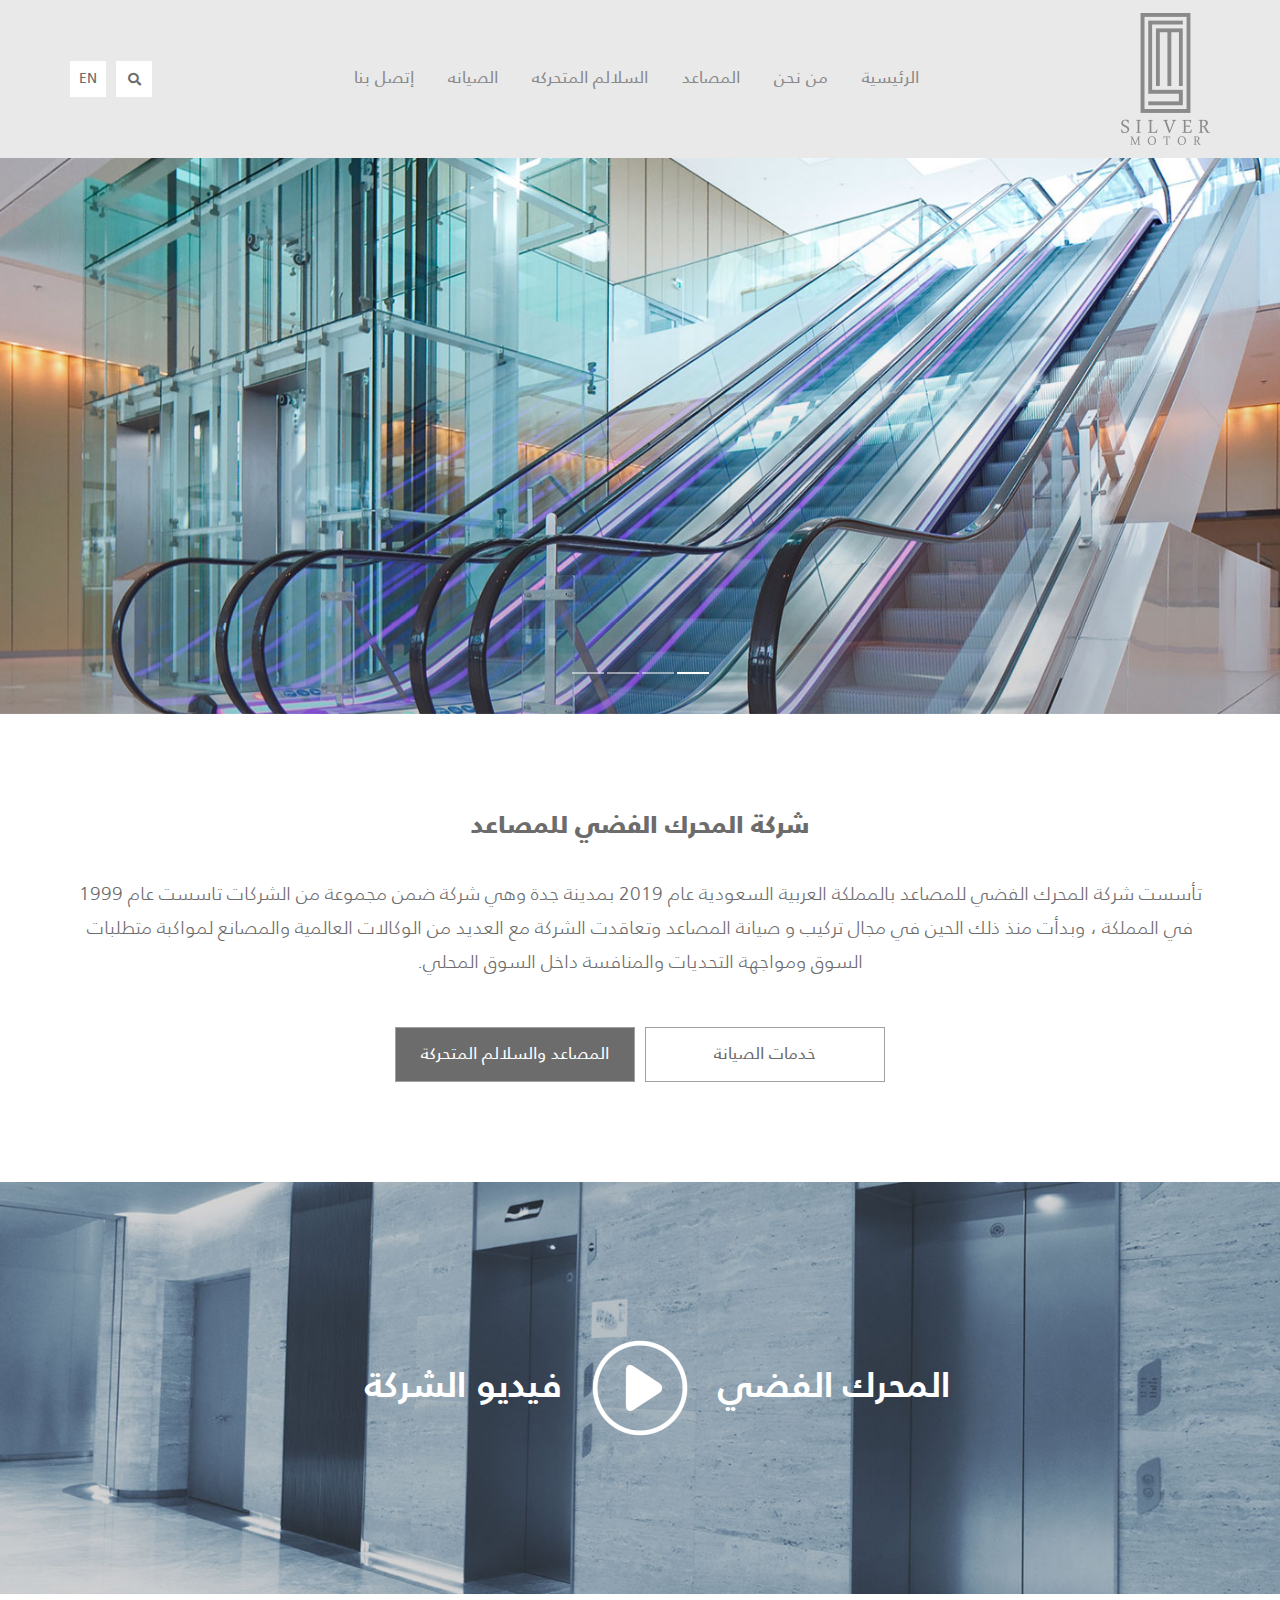
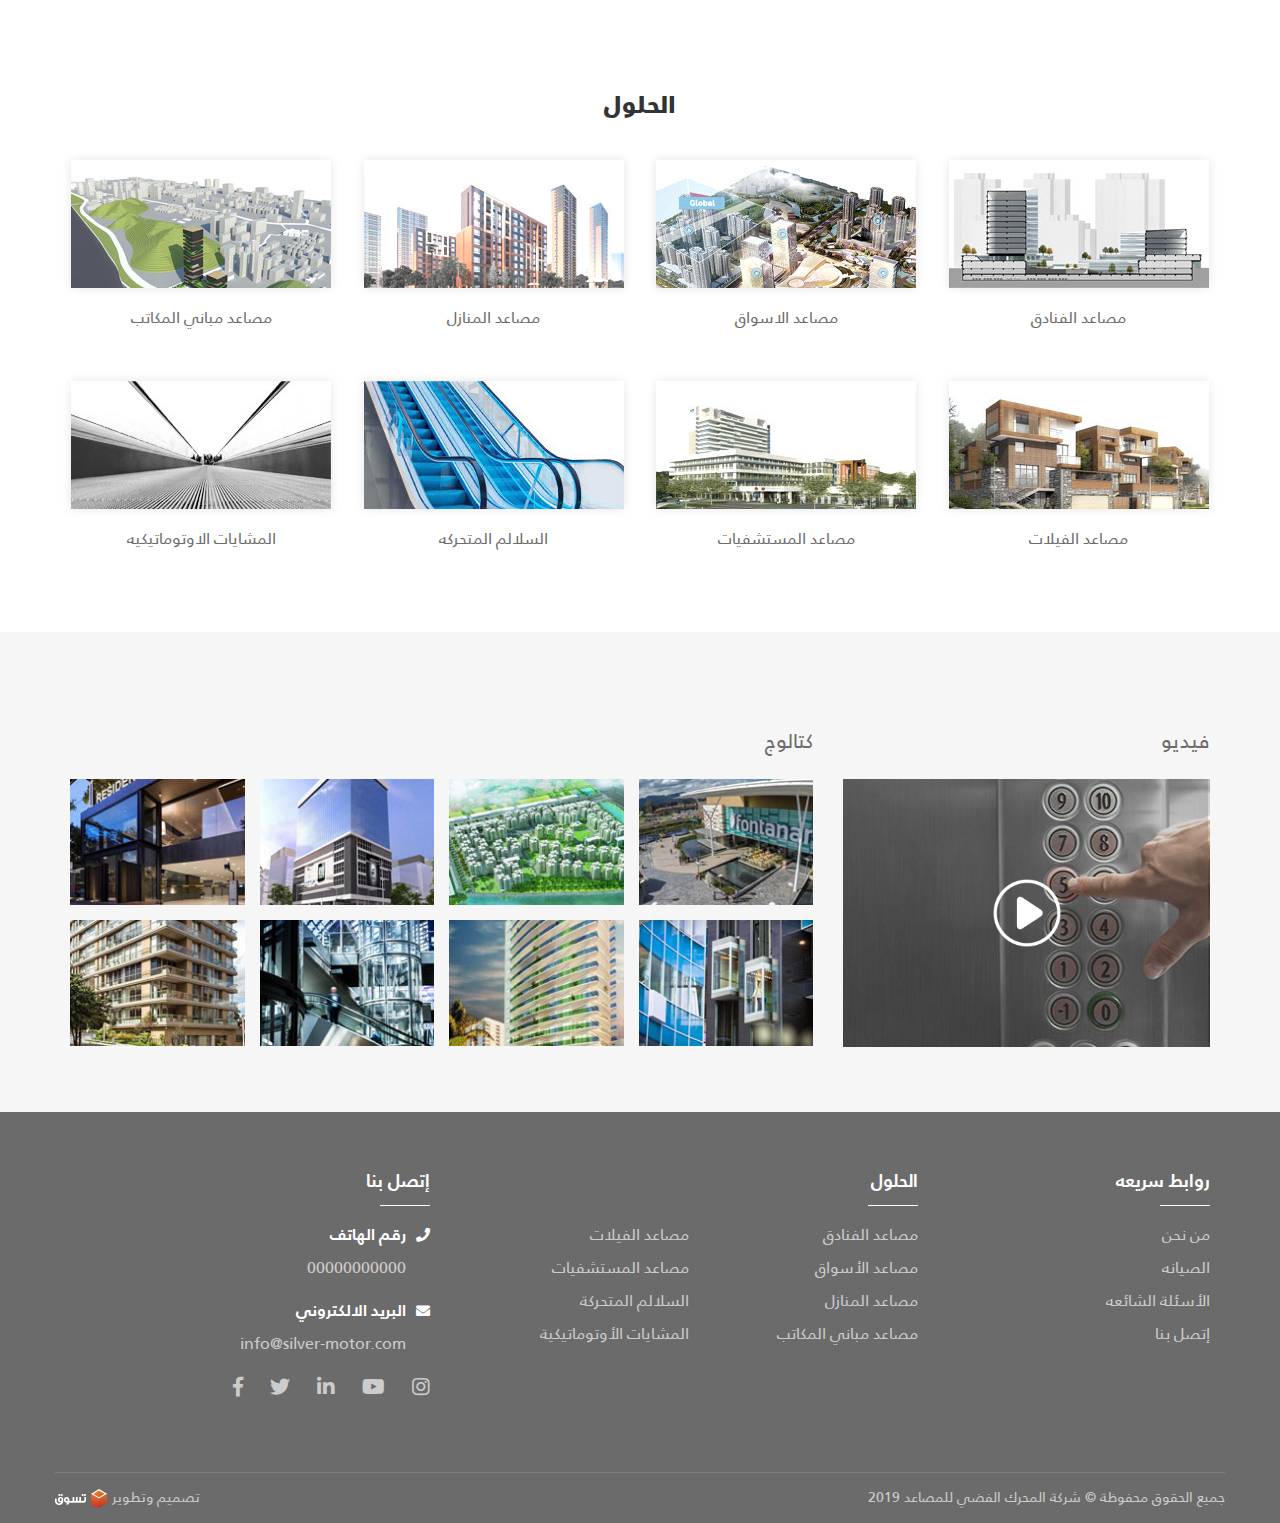
<file: index.html>
<!DOCTYPE html>
<html lang="en">
  <head>
    <meta charset="UTF-8"/>
    <meta name="viewport" content="width=device-width, initial-scale=1.0"/>
    <meta http-equiv="X-UA-Compatible" content="ie=edge"/>
    <title>إسم الموقع</title>
    <link rel="stylesheet" href="css/bootstrap3.min.css"/>
    <link rel="stylesheet" href="css/bootstrap3-rtl.min.css"/>
    <link rel="stylesheet" href="css/all.min.css"/>
    <link rel="stylesheet" href="css/owl.carousel.min.css"/>
    <link rel="stylesheet" href="css/fancybox.css"/>
    <link rel="stylesheet" href="css/home.css"/>
  </head>
  <body>
    <div class="navover"></div>
    <div class="sideNav">
      <div class="opt">
        <div class="lang"><a href="index-en.html">EN</a></div>
        <div class="xtr">
          <form action=""><i class="fas fa-times-circle"></i>
            <div class="cont">
              <input type="text" placeholder="عن ماذا تبحث؟"/>
              <button><i class="fas fa-search"></i></button>
            </div>
          </form>
        </div>
        <div class="close1">
          <div class="fas fa-times-circle"></div>
        </div>
      </div>
      <div class="links">
        <ul class="list res">
          <li><a class="link" href="#">الرئيسية</a></li>
          <li><a class="link" href="#">من نحن</a></li>
          <li><a class="link" href="#">المصاعد</a></li>
          <li><a class="link" href="#">السلالم المتحركه</a></li>
          <li><a class="link" href="#">الصيانه</a></li>
          <li><a class="link" href="#">إتصل بنا</a></li>
        </ul>
      </div>
    </div>
    <!-- Start Navbar-->
    <div class="navBar">
      <div class="container">
        <div class="navCon">
          <div class="logo"><a href="index.html"><img src="images/logo.png" alt=""/></a>
            <div class="srch"><i class="fas fa-search"></i></div>
            <div class="icon"><i class="fas fa-bars"></i></div>
          </div>
          <div class="links">
            <ul class="list res">
              <li><a class="link" href="#">الرئيسية</a></li>
              <li><a class="link" href="#">من نحن</a></li>
              <li><a class="link" href="#">المصاعد</a></li>
              <li><a class="link" href="#">السلالم المتحركه</a></li>
              <li><a class="link" href="#">الصيانه</a></li>
              <li><a class="link" href="#">إتصل بنا</a></li>
            </ul>
            <div class="xtr">
              <form action=""><i class="fas fa-times-circle"></i>
                <div class="cont">
                  <input type="text" placeholder="عن ماذا تبحث؟"/>
                  <button><i class="fas fa-search"></i></button>
                </div>
              </form>
              <div class="srch"><i class="fas fa-search"></i></div>
              <div class="lang"><a href="index-en.html">EN</a></div>
            </div>
          </div>
        </div>
      </div>
    </div>
    <!-- End Of Navbar-->
    <!-- Main Slider-->
    <div class="main-slider">
      <div class="owl-carousel owl-theme">
        <div class="item"><a href="#"><img class="img-responsive" src="images/slider.jpg" alt=""/></a></div>
        <div class="item"><a href="#"><img class="img-responsive" src="images/slider.jpg" alt=""/></a></div>
        <div class="item"><a href="#"><img class="img-responsive" src="images/slider.jpg" alt=""/></a></div>
        <div class="item"><a href="#"><img class="img-responsive" src="images/slider.jpg" alt=""/></a></div>
      </div>
    </div>
    <!-- Main Slider-->
    <!-- About-->
    <div class="about">
      <div class="container">
        <h1>شركة المحرك الفضي للمصاعد</h1>
        <p>تأسست شركة المحرك الفضي للمصاعد بالمملكة العربية السعودية عام 2019 بمدينة جدة وهي شركة ضمن مجموعة من الشركات تاسست عام 1999 في المملكة ، وبدأت منذ ذلك الحين في مجال تركيب و صيانة المصاعد وتعاقدت الشركة مع العديد من الوكالات العالمية والمصانع لمواكبة متطلبات السوق ومواجهة التحديات والمنافسة داخل السوق المحلي.</p>
        <div class="btns"><a href="#"><span>خدمات الصيانة</span></a><a href="#"><span>المصاعد والسلالم المتحركة</span></a></div>
      </div>
    </div>
    <!-- About-->
    <!-- Video Section-->
    <div class="video"><a href="https://www.youtube.com/watch?v=_sI_Ps7JSEk" data-fancybox="images"><img class="img-responsive" src="images/vid-sec.jpg" alt=""/>
        <div class="details">المحرك الفضي<img src="images/vid-icon.png" alt=""/>فيديو الشركة</div></a></div>
    <!-- Video Section-->
    <!-- Solutions-->
    <div class="solutions">
      <div class="container">
        <h2 class="text-center">الحلول</h2>
        <div class="row">
          <div class="col-lg-3 col-md-4 col-sm-6"><a href="#">
              <div class="box">
                <div class="pic"><img class="img-responsive" src="images/soul1.jpg" alt=""/></div>
                <p>مصاعد الفنادق</p>
              </div></a></div>
          <div class="col-lg-3 col-md-4 col-sm-6"><a href="#">
              <div class="box">
                <div class="pic"><img class="img-responsive" src="images/soul2.jpg" alt=""/></div>
                <p>مصاعد الاسواق</p>
              </div></a></div>
          <div class="col-lg-3 col-md-4 col-sm-6"><a href="#">
              <div class="box">
                <div class="pic"><img class="img-responsive" src="images/soul3.jpg" alt=""/></div>
                <p>مصاعد المنازل</p>
              </div></a></div>
          <div class="col-lg-3 col-md-4 col-sm-6"><a href="#">
              <div class="box">
                <div class="pic"><img class="img-responsive" src="images/soul4.jpg" alt=""/></div>
                <p>مصاعد مباني المكاتب</p>
              </div></a></div>
          <div class="col-lg-3 col-md-4 col-sm-6"><a href="#">
              <div class="box">
                <div class="pic"><img class="img-responsive" src="images/soul5.jpg" alt=""/></div>
                <p>مصاعد الفيلات</p>
              </div></a></div>
          <div class="col-lg-3 col-md-4 col-sm-6"><a href="#">
              <div class="box">
                <div class="pic"><img class="img-responsive" src="images/soul6.jpg" alt=""/></div>
                <p>مصاعد المستشفيات</p>
              </div></a></div>
          <div class="col-lg-3 col-md-4 col-sm-6"><a href="#">
              <div class="box">
                <div class="pic"><img class="img-responsive" src="images/soul7.jpg" alt=""/></div>
                <p>السلالم المتحركه</p>
              </div></a></div>
          <div class="col-lg-3 col-md-4 col-sm-6"><a href="#">
              <div class="box">
                <div class="pic"><img class="img-responsive" src="images/soul8.jpg" alt=""/></div>
                <p>المشايات الاوتوماتيكيه</p>
              </div></a></div>
        </div>
      </div>
    </div>
    <!-- Solutions-->
    <!-- Catalog-->
    <div class="catalog">
      <div class="container">
        <div class="content">
          <div class="video">
            <h2>فيديو</h2><a href="https://www.youtube.com/watch?v=_sI_Ps7JSEk" data-fancybox="images"><img class="img-responsive" src="images/vid-pic.jpg" alt=""/>
              <div class="details"><img src="images/vid-icon.png" alt=""/></div></a>
          </div>
          <div class="boxs">
            <h2>كتالوج</h2>
            <div class="cont">
              <div class="box"><a href="images/catalog1.jpg" data-fancybox="images"><img class="img-responsive" src="images/catalog1.jpg" alt=""/>
                  <div class="overlay"><i class="fas fa-search-plus"></i></div></a></div>
              <div class="box"><a href="images/catalog2.jpg" data-fancybox="images"><img class="img-responsive" src="images/catalog2.jpg" alt=""/>
                  <div class="overlay"><i class="fas fa-search-plus"></i></div></a></div>
              <div class="box"><a href="images/catalog3.jpg" data-fancybox="images"><img class="img-responsive" src="images/catalog3.jpg" alt=""/>
                  <div class="overlay"><i class="fas fa-search-plus"></i></div></a></div>
              <div class="box"><a href="images/catalog4.jpg" data-fancybox="images"><img class="img-responsive" src="images/catalog4.jpg" alt=""/>
                  <div class="overlay"><i class="fas fa-search-plus"></i></div></a></div>
              <div class="box bottom"><a href="images/catalog5.jpg" data-fancybox="images"><img class="img-responsive" src="images/catalog5.jpg" alt=""/>
                  <div class="overlay"><i class="fas fa-search-plus"></i></div></a></div>
              <div class="box bottom"><a href="images/catalog6.jpg" data-fancybox="images"><img class="img-responsive" src="images/catalog6.jpg" alt=""/>
                  <div class="overlay"><i class="fas fa-search-plus"></i></div></a></div>
              <div class="box bottom"><a href="images/catalog7.jpg" data-fancybox="images"><img class="img-responsive" src="images/catalog7.jpg" alt=""/>
                  <div class="overlay"><i class="fas fa-search-plus"></i></div></a></div>
              <div class="box bottom"><a href="images/catalog8.jpg" data-fancybox="images"><img class="img-responsive" src="images/catalog8.jpg" alt=""/>
                  <div class="overlay"><i class="fas fa-search-plus"></i></div></a></div>
            </div>
          </div>
        </div>
      </div>
    </div>
    <!-- Catalog-->
    <!-- Footer-->
    <footer>
      <div class="container">
        <div class="row">
          <div class="col-md-3">
            <div class="foot-links">
              <button type="button" data-target="#dem">روابط سريعه</button>
              <div class="collapse" id="dem">
                <ul class="res">
                  <li><a href="#">من نحن</a></li>
                  <li><a href="#">الصيانه</a></li>
                  <li><a href="#">الأسئلة الشائعه</a></li>
                  <li><a href="#">إتصل بنا</a></li>
                </ul>
              </div>
            </div>
          </div>
          <div class="col-md-5">
            <div class="foot-links">
              <button type="button" data-target="#dem1">الحلول</button>
              <div class="collapse" id="dem1">
                <ul class="res">
                  <div class="links-right">
                    <li><a href="#">مصاعد الفنادق</a></li>
                    <li><a href="#">مصاعد الأسواق</a></li>
                    <li><a href="#">مصاعد المنازل</a></li>
                    <li><a href="#">مصاعد مباني المكاتب</a></li>
                  </div>
                  <div class="links-left">
                    <li><a href="#">مصاعد الفيلات</a></li>
                    <li><a href="#">مصاعد المستشفيات</a></li>
                    <li><a href="#">السلالم المتحركة</a></li>
                    <li><a href="#">المشايات الأوتوماتيكية</a></li>
                  </div>
                </ul>
              </div>
            </div>
          </div>
          <div class="col-md-4 contact">
            <div class="foot-links">
              <button type="button" data-target="#dem2">إتصل بنا</button>
              <div class="collapse" id="dem2">
                <ul class="res">
                  <li><a href="#">
                      <div class="icon"><i class="fas fa-phone"></i></div>
                      <div class="details">
                        <p>رقم الهاتف</p>
                        <p>00000000000</p>
                      </div></a></li>
                  <li><a href="#">
                      <div class="icon"><i class="fas fa-envelope"></i></div>
                      <div class="details">
                        <p>البريد الالكتروني</p>
                        <p>info@silver-motor.com</p>
                      </div></a></li>
                  <li>
                    <div class="social"><a href="#"><i class="fab fa-instagram"></i></a><a href="#"><i class="fab fa-youtube"></i></a><a href="#"><i class="fab fa-linkedin-in"></i></a><a href="#"><i class="fab fa-twitter"></i></a><a href="#"><i class="fab fa-facebook-f"></i></a></div>
                  </li>
                </ul>
              </div>
            </div>
          </div>
        </div>
      </div>
    </footer>
    <!-- Footer-->
    <div class="end">
      <div class="container">
        <div class="content">
          <p>جميع الحقوق محفوظة © شركة المحرك الفضي للمصاعد 2019</p><a href="#">تصميم وتطوير<img src="images/tasawk.png" alt=""/></a>
        </div>
      </div>
    </div>
    <script src="js/jquery.min.js"></script>
    <script src="js/bootstrap.min.js"></script>
    <script src="js/owl.carousel.min.js"></script>
    <script src="js/jquery.fancybox.min.js"></script>
    <script src="js/main.js"></script>
    <script src="http://localhost:35729/livereload.js"></script>
  </body>
</html>
</file>
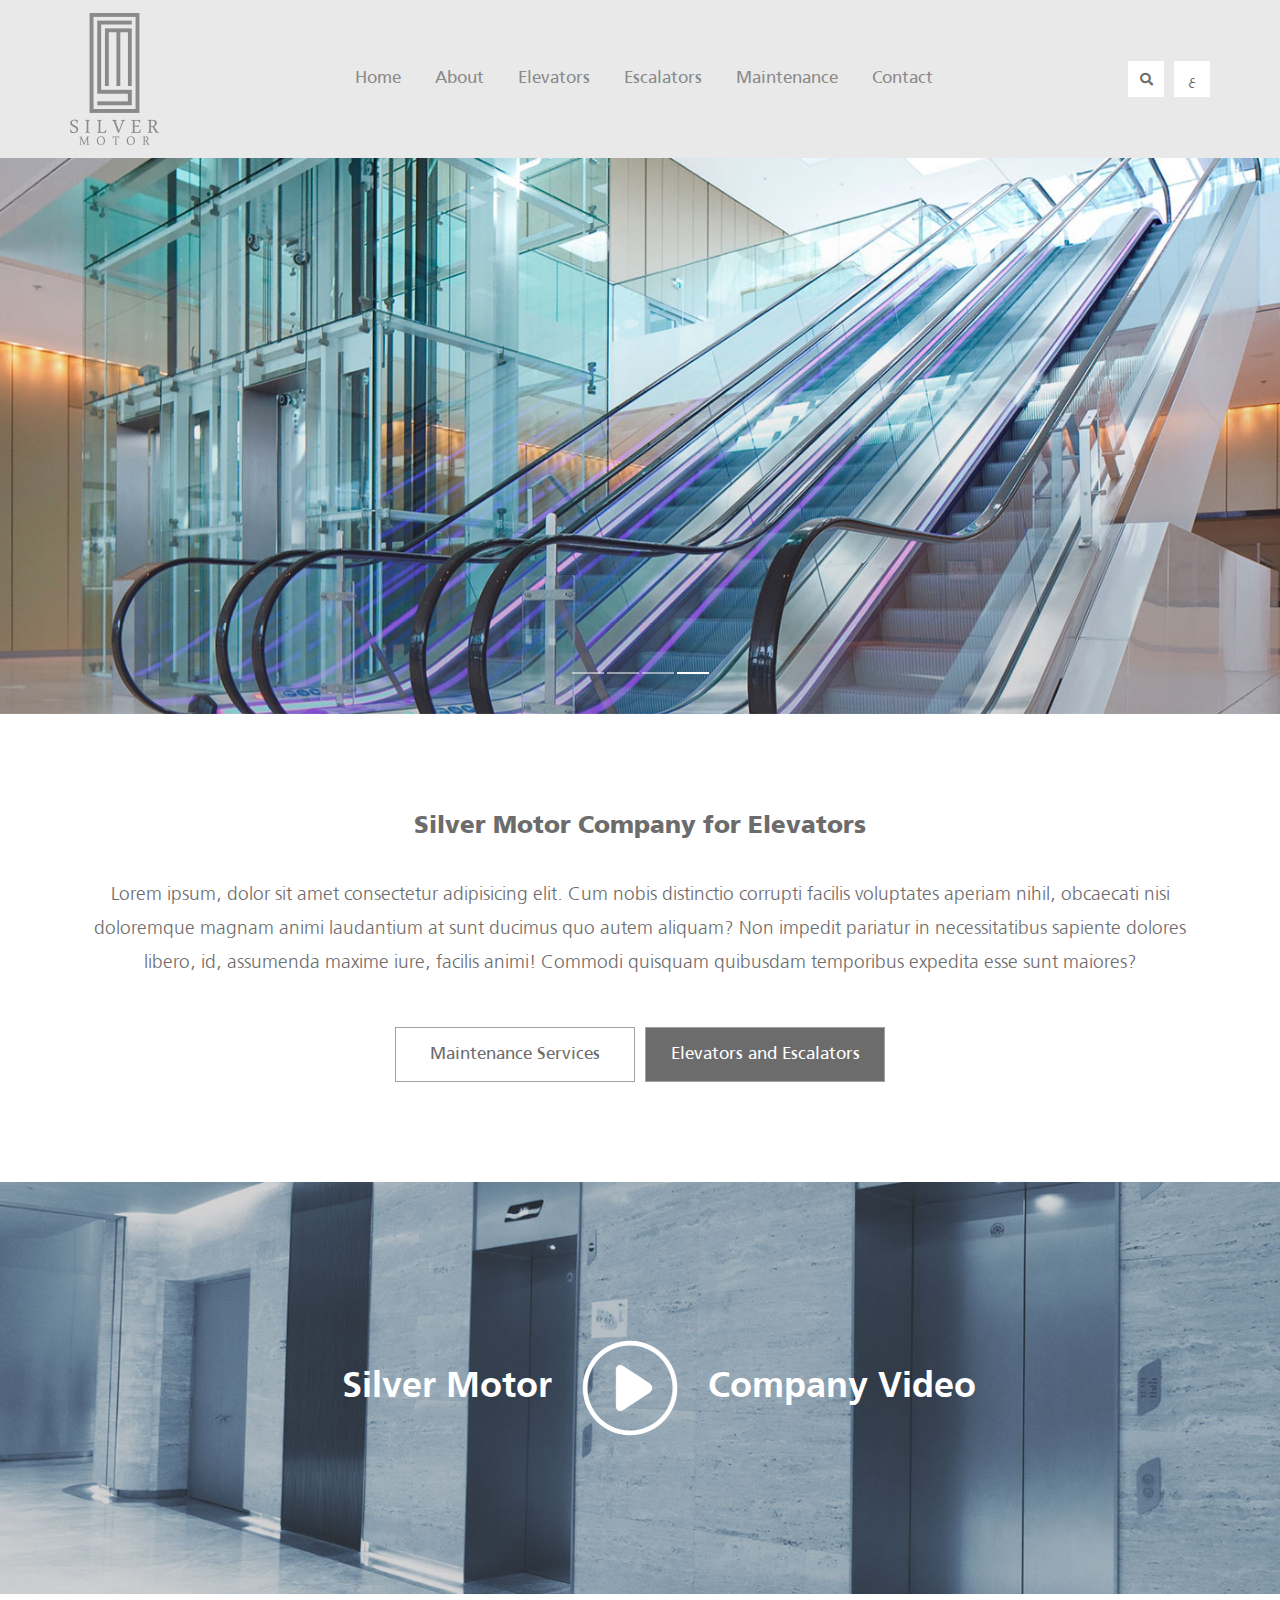
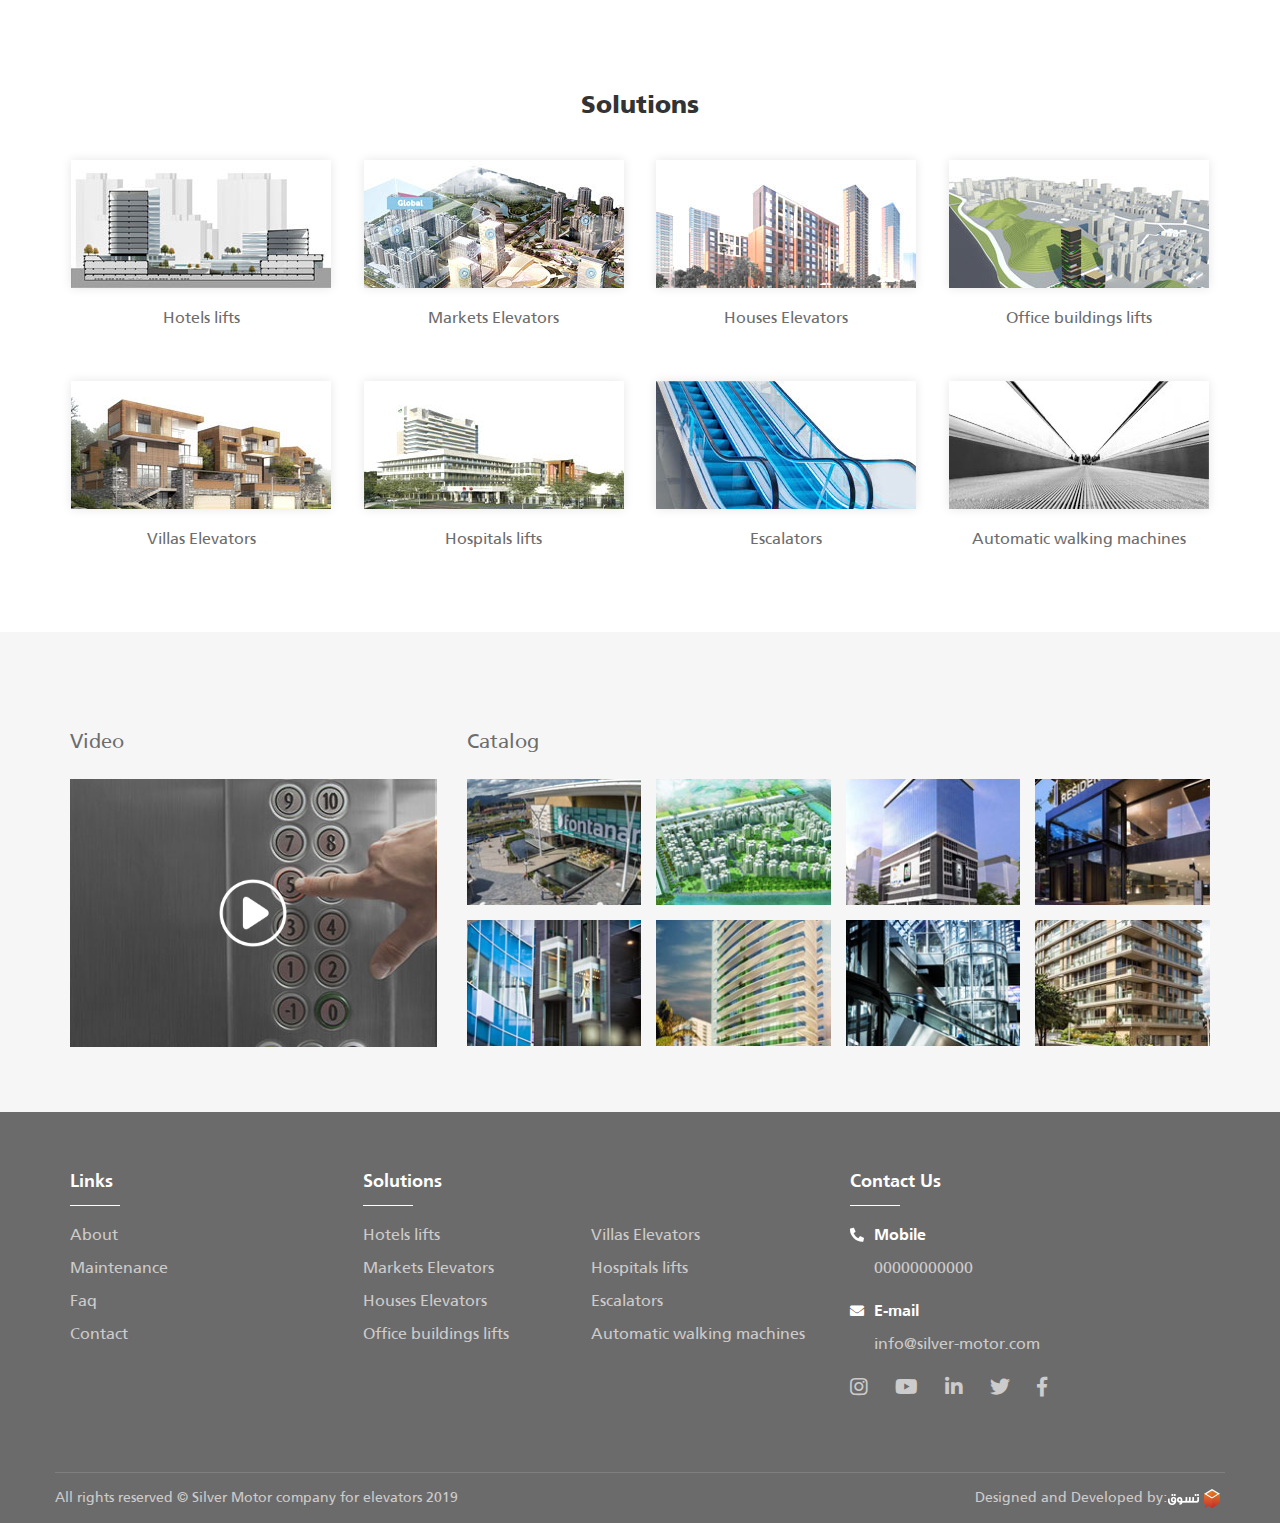
<file: index-en.html>
<!DOCTYPE html>
<html lang="en">
  <head>
    <meta charset="UTF-8"/>
    <meta name="viewport" content="width=device-width, initial-scale=1.0"/>
    <meta http-equiv="X-UA-Compatible" content="ie=edge"/>
    <title>Site Name</title>
    <link rel="stylesheet" href="css/bootstrap3.min.css"/>
    <link rel="stylesheet" href="css/all.min.css"/>
    <link rel="stylesheet" href="css/owl.carousel.min.css"/>
    <link rel="stylesheet" href="css/home.css"/>
    <link rel="stylesheet" href="css/style-en.css"/>
  </head>
  <body>
    <div class="navover"></div>
    <div class="sideNav">
      <div class="opt">
        <div class="lang"><a href="index.html">ع</a></div>
        <div class="xtr">
          <div class="srch"><i class="fas fa-search"></i></div>
          <form action=""><i class="fas fa-times-circle"></i>
            <div class="cont">
              <input type="text" placeholder="What Are You Looking For?"/>
              <button><i class="fas fa-search"></i></button>
            </div>
          </form>
        </div>
        <div class="close1">
          <div class="fas fa-times-circle"></div>
        </div>
      </div>
      <div class="links">
        <ul class="list res">
          <li><a class="link" href="#">Home</a></li>
          <li><a class="link" href="#">About</a></li>
          <li><a class="link" href="#">Elevators</a></li>
          <li><a class="link" href="#">Escalators</a></li>
          <li><a class="link" href="#">Maintenance</a></li>
          <li><a class="link" href="#">Contact</a></li>
        </ul>
      </div>
    </div>
    <!-- Start Navbar-->
    <div class="navBar">
      <div class="container">
        <div class="navCon">
          <div class="logo"><a href="index.html"><img src="images/logo.png" alt=""/></a>
            <div class="icon"><i class="fas fa-bars"></i></div>
          </div>
          <div class="links">
            <ul class="list res">
              <li><a class="link" href="#">Home</a></li>
              <li><a class="link" href="#">About</a></li>
              <li><a class="link" href="#">Elevators</a></li>
              <li><a class="link" href="#">Escalators</a></li>
              <li><a class="link" href="#">Maintenance</a></li>
              <li><a class="link" href="#">Contact</a></li>
            </ul>
            <div class="xtr">
              <div class="srch"><i class="fas fa-search"></i></div>
              <form action=""><i class="fas fa-times-circle"></i>
                <div class="cont">
                  <input type="text" placeholder="What Are You Looking For?"/>
                  <button><i class="fas fa-search"></i></button>
                </div>
              </form>
              <div class="lang"><a href="index.html">ع</a></div>
            </div>
          </div>
        </div>
      </div>
    </div>
    <!-- End Of Navbar-->
    <!-- Main Slider-->
    <div class="main-slider">
      <div class="owl-carousel owl-theme">
        <div class="item"><a href="#"><img class="img-responsive" src="images/slider.jpg" alt=""/></a></div>
        <div class="item"><a href="#"><img class="img-responsive" src="images/slider.jpg" alt=""/></a></div>
        <div class="item"><a href="#"><img class="img-responsive" src="images/slider.jpg" alt=""/></a></div>
        <div class="item"><a href="#"><img class="img-responsive" src="images/slider.jpg" alt=""/></a></div>
      </div>
    </div>
    <!-- Main Slider-->
    <!-- About-->
    <div class="about">
      <div class="container">
        <h1>Silver Motor Company for Elevators</h1>
        <p>Lorem ipsum, dolor sit amet consectetur adipisicing elit. Cum nobis distinctio corrupti facilis voluptates aperiam nihil, obcaecati nisi doloremque magnam animi laudantium at sunt ducimus quo autem aliquam? Non impedit pariatur in necessitatibus sapiente dolores libero, id, assumenda maxime iure, facilis animi! Commodi quisquam quibusdam temporibus expedita esse sunt maiores?</p>
        <div class="btns"><a href="#"><span>Maintenance Services</span></a><a href="#"><span>Elevators and Escalators</span></a></div>
      </div>
    </div>
    <!-- About-->
    <!-- Video Section-->
    <div class="video"><a href="https://www.youtube.com/watch?v=_sI_Ps7JSEk" data-fancybox="images"><img class="img-responsive" src="images/vid-sec.jpg" alt=""/>
        <div class="details">Silver Motor<img src="images/vid-icon.png" alt=""/>Company Video</div></a></div>
    <!-- Video Section-->
    <!-- Solutions-->
    <div class="solutions">
      <div class="container">
        <h2 class="text-center">Solutions</h2>
        <div class="row">
          <div class="col-lg-3 col-md-4 col-sm-6"><a href="#">
              <div class="box">
                <div class="pic"><img class="img-responsive" src="images/soul1.jpg" alt=""/></div>
                <p>Hotels lifts</p>
              </div></a></div>
          <div class="col-lg-3 col-md-4 col-sm-6"><a href="#">
              <div class="box">
                <div class="pic"><img class="img-responsive" src="images/soul2.jpg" alt=""/></div>
                <p>Markets Elevators</p>
              </div></a></div>
          <div class="col-lg-3 col-md-4 col-sm-6"><a href="#">
              <div class="box">
                <div class="pic"><img class="img-responsive" src="images/soul3.jpg" alt=""/></div>
                <p>Houses Elevators</p>
              </div></a></div>
          <div class="col-lg-3 col-md-4 col-sm-6"><a href="#">
              <div class="box">
                <div class="pic"><img class="img-responsive" src="images/soul4.jpg" alt=""/></div>
                <p>Office buildings lifts</p>
              </div></a></div>
          <div class="col-lg-3 col-md-4 col-sm-6"><a href="#">
              <div class="box">
                <div class="pic"><img class="img-responsive" src="images/soul5.jpg" alt=""/></div>
                <p>Villas Elevators</p>
              </div></a></div>
          <div class="col-lg-3 col-md-4 col-sm-6"><a href="#">
              <div class="box">
                <div class="pic"><img class="img-responsive" src="images/soul6.jpg" alt=""/></div>
                <p>Hospitals lifts</p>
              </div></a></div>
          <div class="col-lg-3 col-md-4 col-sm-6"><a href="#">
              <div class="box">
                <div class="pic"><img class="img-responsive" src="images/soul7.jpg" alt=""/></div>
                <p>Escalators</p>
              </div></a></div>
          <div class="col-lg-3 col-md-4 col-sm-6"><a href="#">
              <div class="box">
                <div class="pic"><img class="img-responsive" src="images/soul8.jpg" alt=""/></div>
                <p>Automatic walking machines</p>
              </div></a></div>
        </div>
      </div>
    </div>
    <!-- Solutions-->
    <!-- Catalog-->
    <div class="catalog">
      <div class="container">
        <div class="content">
          <div class="video">
            <h2>Video</h2><a href="https://www.youtube.com/watch?v=_sI_Ps7JSEk" data-fancybox="images"><img class="img-responsive" src="images/vid-pic.jpg" alt=""/>
              <div class="details"><img src="images/vid-icon.png" alt=""/></div></a>
          </div>
          <div class="boxs">
            <h2>Catalog</h2>
            <div class="cont">
              <div class="box"><a href="images/catalog1.jpg" data-fancybox="images"><img class="img-responsive" src="images/catalog1.jpg" alt=""/>
                  <div class="overlay"><i class="fas fa-search-plus"></i></div></a></div>
              <div class="box"><a href="images/catalog2.jpg" data-fancybox="images"><img class="img-responsive" src="images/catalog2.jpg" alt=""/>
                  <div class="overlay"><i class="fas fa-search-plus"></i></div></a></div>
              <div class="box"><a href="images/catalog3.jpg" data-fancybox="images"><img class="img-responsive" src="images/catalog3.jpg" alt=""/>
                  <div class="overlay"><i class="fas fa-search-plus"></i></div></a></div>
              <div class="box"><a href="images/catalog4.jpg" data-fancybox="images"><img class="img-responsive" src="images/catalog4.jpg" alt=""/>
                  <div class="overlay"><i class="fas fa-search-plus"></i></div></a></div>
              <div class="box bottom"><a href="images/catalog5.jpg" data-fancybox="images"><img class="img-responsive" src="images/catalog5.jpg" alt=""/>
                  <div class="overlay"><i class="fas fa-search-plus"></i></div></a></div>
              <div class="box bottom"><a href="images/catalog6.jpg" data-fancybox="images"><img class="img-responsive" src="images/catalog6.jpg" alt=""/>
                  <div class="overlay"><i class="fas fa-search-plus"></i></div></a></div>
              <div class="box bottom"><a href="images/catalog7.jpg" data-fancybox="images"><img class="img-responsive" src="images/catalog7.jpg" alt=""/>
                  <div class="overlay"><i class="fas fa-search-plus"></i></div></a></div>
              <div class="box bottom"><a href="images/catalog8.jpg" data-fancybox="images"><img class="img-responsive" src="images/catalog8.jpg" alt=""/>
                  <div class="overlay"><i class="fas fa-search-plus"></i></div></a></div>
            </div>
          </div>
        </div>
      </div>
    </div>
    <!-- Catalog-->
    <!-- Footer-->
    <footer>
      <div class="container">
        <div class="row">
          <div class="col-md-3">
            <div class="foot-links">
              <button type="button" data-target="#dem">Links</button>
              <div class="collapse" id="dem">
                <ul class="res">
                  <li><a href="#">About</a></li>
                  <li><a href="#">Maintenance</a></li>
                  <li><a href="#">Faq</a></li>
                  <li><a href="#">Contact</a></li>
                </ul>
              </div>
            </div>
          </div>
          <div class="col-md-5">
            <div class="foot-links">
              <button type="button" data-target="#dem1">Solutions</button>
              <div class="collapse" id="dem1">
                <ul class="res">
                  <div class="links-right">
                    <li><a href="#">Hotels lifts</a></li>
                    <li><a href="#">Markets Elevators</a></li>
                    <li><a href="#">Houses Elevators</a></li>
                    <li><a href="#">Office buildings lifts</a></li>
                  </div>
                  <div class="links-left">
                    <li><a href="#">Villas Elevators</a></li>
                    <li><a href="#">Hospitals lifts</a></li>
                    <li><a href="#">Escalators</a></li>
                    <li><a href="#">Automatic walking machines</a></li>
                  </div>
                </ul>
              </div>
            </div>
          </div>
          <div class="col-md-4 contact">
            <div class="foot-links">
              <button type="button" data-target="#dem2">Contact Us</button>
              <div class="collapse" id="dem2">
                <ul class="res">
                  <li><a href="#">
                      <div class="icon"><i class="fas fa-phone"></i></div>
                      <div class="details">
                        <p>Mobile</p>
                        <p>00000000000</p>
                      </div></a></li>
                  <li><a href="#">
                      <div class="icon"><i class="fas fa-envelope"></i></div>
                      <div class="details">
                        <p>E-mail</p>
                        <p>info@silver-motor.com</p>
                      </div></a></li>
                  <li>
                    <div class="social"><a href="#"><i class="fab fa-instagram"></i></a><a href="#"><i class="fab fa-youtube"></i></a><a href="#"><i class="fab fa-linkedin-in"></i></a><a href="#"><i class="fab fa-twitter"></i></a><a href="#"><i class="fab fa-facebook-f"></i></a></div>
                  </li>
                </ul>
              </div>
            </div>
          </div>
        </div>
      </div>
    </footer>
    <!-- Footer-->
    <div class="end">
      <div class="container">
        <div class="content">
          <p>All rights reserved © Silver Motor company for elevators 2019</p><a href="#">Designed and Developed by:<img src="images/tasawk.png" alt=""/></a>
        </div>
      </div>
    </div>
    <script src="js/jquery.min.js"></script>
    <script src="js/bootstrap.min.js"></script>
    <script src="js/owl.carousel.min.js"></script>
    <script src="js/main.js"></script>
    <script src="http://localhost:35729/livereload.js"></script>
  </body>
</html>
</file>
<file: css/home.css>
body {
  font-family: 'frt', sans-serif;
  direction: rtl; }
  body::-webkit-scrollbar {
    width: 8px; }
  body::-webkit-scrollbar-track {
    -webkit-box-shadow: inset 0 0 6px rgba(0, 0, 0, 0.3);
            box-shadow: inset 0 0 6px rgba(0, 0, 0, 0.3);
    border-radius: 10px; }
  body::-webkit-scrollbar-thumb {
    border-radius: 10px;
    -webkit-box-shadow: inset 0 0 6px rgba(0, 0, 0, 0.5);
            box-shadow: inset 0 0 6px rgba(0, 0, 0, 0.5); }

* {
  font-family: inherit; }

input, a, button {
  font-family: 'frt', sans-serif; }
  input:focus, a:focus, button:focus {
    outline: none;
    text-decoration: none; }
  input:hover, a:hover, button:hover {
    text-decoration: none; }

button {
  cursor: pointer; }
  button:focus, button:active {
    outline: none;
    -webkit-box-shadow: none;
            box-shadow: none; }

ul.res {
  padding: 0;
  margin: 0;
  list-style: none; }

@font-face {
  font-family: "frt";
  src: url("../fonts/FrutigerLTArabic-55Roman.ttf") format("ttf"), url("../fonts/FrutigerLTArabic-55Roman.woff") format("woff"), url("../fonts/FrutigerLTArabic-55Roman.woff2") format("woff2"), url("../fonts/FrutigerLTArabic-55Roman.eot") format("eot"); }

@font-face {
  font-family: "frtBold";
  src: url("../fonts/FrutigerLTArabic-65Bold.ttf") format("ttf"), url("../fonts/FrutigerLTArabic-65Bold.woff") format("woff"), url("../fonts/FrutigerLTArabic-65Bold.woff2") format("woff2"), url("../fonts/FrutigerLTArabic-65Bold.eot") format("eot"); }

@font-face {
  font-family: "frtLight";
  src: url("../fonts/FrutigerLTArabic-45Light.ttf") format("ttf"), url("../fonts/FrutigerLTArabic-45Light.woff") format("woff"), url("../fonts/FrutigerLTArabic-45Light.woff2") format("woff2"), url("../fonts/FrutigerLTArabic-45Light.eot") format("eot"); }

@font-face {
  font-family: "frtBlk";
  src: url("../fonts/FrutigerLTArabic-75Black.ttf") format("ttf"), url("../fonts/FrutigerLTArabic-75Black.woff") format("woff"), url("../fonts/FrutigerLTArabic-75Black.woff2") format("woff2"), url("../fonts/FrutigerLTArabic-75Black.eot") format("eot"); }

.navover {
  position: fixed;
  top: 0;
  right: 0;
  width: 100%;
  height: 100%;
  background-color: rgba(0, 0, 0, 0.8);
  z-index: 99;
  opacity: 0;
  visibility: hidden;
  -webkit-transition: .5s;
  transition: .5s; }
  .navover.open {
    opacity: 1;
    visibility: visible; }

.sideNav {
  padding: 24px;
  position: fixed;
  top: 0;
  right: -261px;
  width: 260px;
  height: 100%;
  background-color: #FFF;
  z-index: 99;
  overflow: auto;
  -webkit-transition: .5s;
  transition: .5s; }
  .sideNav.open {
    right: 0; }
  .sideNav .opt {
    display: -webkit-box;
    display: -ms-flexbox;
    display: flex;
    -webkit-box-align: center;
        -ms-flex-align: center;
            align-items: center;
    -webkit-box-pack: justify;
        -ms-flex-pack: justify;
            justify-content: space-between;
    margin-bottom: 40px; }
    .sideNav .opt .lang a {
      display: -webkit-box;
      display: -ms-flexbox;
      display: flex;
      -webkit-box-align: center;
          -ms-flex-align: center;
              align-items: center;
      -webkit-box-pack: center;
          -ms-flex-pack: center;
              justify-content: center;
      width: 30px;
      height: 30px;
      background-color: #84848445;
      color: #888;
      font-size: 15px; }
    .sideNav .opt .xtr {
      position: relative;
      width: 30px;
      height: 30px;
      display: -webkit-box;
      display: -ms-flexbox;
      display: flex;
      -webkit-box-align: center;
          -ms-flex-align: center;
              align-items: center;
      -webkit-box-pack: center;
          -ms-flex-pack: center;
              justify-content: center;
      margin-left: auto;
      margin-right: 10px; }
      .sideNav .opt .xtr form {
        opacity: 0;
        visibility: hidden;
        z-index: 99;
        position: fixed;
        top: 0;
        right: 0;
        width: 100%;
        height: 100%;
        background-color: rgba(109, 108, 108, 0.9);
        display: -webkit-box;
        display: -ms-flexbox;
        display: flex;
        -webkit-box-align: center;
            -ms-flex-align: center;
                align-items: center;
        -webkit-box-pack: center;
            -ms-flex-pack: center;
                justify-content: center;
        -webkit-transition: .5s;
        transition: .5s;
        display: none; }
        @media (max-width: 991px) {
          .sideNav .opt .xtr form {
            display: -webkit-box;
            display: -ms-flexbox;
            display: flex; } }
        .sideNav .opt .xtr form > i {
          position: absolute;
          top: 10%;
          color: #d6d6d6;
          font-size: 25px;
          cursor: pointer;
          -webkit-transition: .5s;
          transition: .5s; }
        .sideNav .opt .xtr form.open {
          opacity: 1;
          visibility: visible; }
          .sideNav .opt .xtr form.open .cont {
            opacity: 1;
            visibility: visible; }
        .sideNav .opt .xtr form .cont {
          position: relative;
          visibility: hidden;
          opacity: 0;
          -webkit-transition: .5s;
          transition: .5s;
          top: -20%; }
        .sideNav .opt .xtr form button {
          width: 100%;
          height: 100%;
          background-color: transparent;
          border: 0;
          position: absolute;
          left: 10px;
          top: 50%;
          -webkit-transform: translateY(-45%);
                  transform: translateY(-45%);
          margin-left: 10px;
          width: 30px;
          height: 30px; }
          .sideNav .opt .xtr form button i {
            font-size: 20px;
            color: #6d6c6c; }
        .sideNav .opt .xtr form input {
          border: 0;
          border-radius: 100px;
          width: 500px;
          height: 45px;
          padding: 0 25px;
          background-color: #FFF; }
          @media (min-width: 992px) {
            .sideNav .opt .xtr form input {
              width: 500px; } }
          @media (max-width: 767px) {
            .sideNav .opt .xtr form input {
              width: 400px; } }
          @media (max-width: 480px) {
            .sideNav .opt .xtr form input {
              width: 300px; } }
    .sideNav .opt .close1 {
      font-size: 20px;
      color: #84848445;
      cursor: pointer;
      display: -webkit-box;
      display: -ms-flexbox;
      display: flex;
      -webkit-box-align: center;
          -ms-flex-align: center;
              align-items: center; }
  .sideNav .links {
    display: block; }
    .sideNav .links .list {
      display: -webkit-box;
      display: -ms-flexbox;
      display: flex;
      -webkit-box-align: center;
          -ms-flex-align: center;
              align-items: center;
      -webkit-box-orient: vertical;
      -webkit-box-direction: normal;
          -ms-flex-direction: column;
              flex-direction: column;
      height: 100%;
      overflow: auto; }
      .sideNav .links .list > li {
        padding: 7px 15px;
        width: 100%; }
        .sideNav .links .list > li a {
          width: 100%;
          display: block;
          font-size: 16px;
          color: #6c6b6b;
          line-height: 1.6;
          -webkit-transition: .5s;
          transition: .5s; }
          .sideNav .links .list > li a:hover {
            color: #000; }
        .sideNav .links .list > li:not(:last-child) {
          border-bottom: 1px solid #dedede; }

.navBar {
  padding: 13px 0;
  background-color: #e9e9e9;
  -webkit-transition: .5s;
  transition: .5s; }
  @media (max-width: 991px) {
    .navBar {
      padding: 20px 0; } }
  .navBar.scroll {
    padding: 5px 0;
    position: -webkit-sticky;
    position: sticky;
    top: 0;
    z-index: 999;
    -webkit-box-shadow: 0px 0px 10px 0px rgba(22, 22, 22, 0.1);
            box-shadow: 0px 0px 10px 0px rgba(22, 22, 22, 0.1);
    -webkit-transition: .5s;
    transition: .5s; }
  .navBar.hide {
    top: -100%; }
  .navBar .navCon {
    display: -webkit-box;
    display: -ms-flexbox;
    display: flex;
    -webkit-box-align: center;
        -ms-flex-align: center;
            align-items: center;
    -webkit-box-pack: justify;
        -ms-flex-pack: justify;
            justify-content: space-between;
    position: relative; }
    @media (max-width: 480px) {
      .navBar .navCon .logo img {
        position: relative;
        right: 20px; } }
    .navBar .navCon .logo .icon {
      position: absolute;
      top: 50%;
      left: 20px;
      -webkit-transform: translateY(-50%);
              transform: translateY(-50%);
      cursor: pointer;
      display: none;
      font-size: 30px;
      color: #6c6b6b; }
      @media (max-width: 991px) {
        .navBar .navCon .logo .icon {
          display: block; } }
    .navBar .navCon .logo .srch {
      width: 100%;
      height: 100%;
      display: -webkit-box;
      display: -ms-flexbox;
      display: flex;
      -webkit-box-align: center;
          -ms-flex-align: center;
              align-items: center;
      -webkit-box-pack: center;
          -ms-flex-pack: center;
              justify-content: center;
      background-color: #84848445;
      cursor: pointer;
      position: absolute;
      top: 48%;
      left: 60px;
      width: 40px;
      height: 40px;
      -webkit-transform: translateY(-50%);
              transform: translateY(-50%);
      background-color: transparent;
      display: none; }
      .navBar .navCon .logo .srch i {
        color: #6c6b6b;
        font-size: 25px;
        -webkit-transition: .5s;
        transition: .5s; }
      @media (max-width: 991px) {
        .navBar .navCon .logo .srch {
          display: -webkit-box;
          display: -ms-flexbox;
          display: flex; } }
    .navBar .navCon .links {
      display: -webkit-box;
      display: -ms-flexbox;
      display: flex;
      -webkit-box-pack: center;
          -ms-flex-pack: center;
              justify-content: center;
      -webkit-box-align: center;
          -ms-flex-align: center;
              align-items: center;
      -webkit-box-flex: 1;
          -ms-flex-positive: 1;
              flex-grow: 1;
      margin: 0 auto; }
      @media (max-width: 991px) {
        .navBar .navCon .links {
          display: none; } }
      .navBar .navCon .links > ul {
        display: -webkit-box;
        display: -ms-flexbox;
        display: flex;
        margin-right: auto; }
        @media (min-width: 992px) {
          .navBar .navCon .links > ul li:not(:last-child) {
            margin-left: 20px; } }
        @media (min-width: 1200px) {
          .navBar .navCon .links > ul li:not(:last-child) {
            margin-left: 34px; } }
        .navBar .navCon .links > ul li a {
          font-size: 17px;
          color: #8a8a8a;
          -webkit-transition: .5s;
          transition: .5s; }
          .navBar .navCon .links > ul li a:hover {
            color: #000; }
      .navBar .navCon .links .xtr {
        display: -webkit-box;
        display: -ms-flexbox;
        display: flex;
        margin-right: auto; }
        .navBar .navCon .links .xtr * {
          color: #6d6c6c; }
        .navBar .navCon .links .xtr .lang, .navBar .navCon .links .xtr .srch {
          width: 36px;
          height: 36px;
          background-color: #FFF;
          display: -webkit-box;
          display: -ms-flexbox;
          display: flex;
          -webkit-box-align: center;
              -ms-flex-align: center;
                  align-items: center;
          -webkit-box-pack: center;
              -ms-flex-pack: center;
                  justify-content: center;
          -webkit-transition: .5s;
          transition: .5s;
          cursor: pointer; }
          .navBar .navCon .links .xtr .lang *, .navBar .navCon .links .xtr .srch * {
            width: 100%;
            height: 100%;
            display: -webkit-box;
            display: -ms-flexbox;
            display: flex;
            -webkit-box-align: center;
                -ms-flex-align: center;
                    align-items: center;
            -webkit-box-pack: center;
                -ms-flex-pack: center;
                    justify-content: center;
            font-size: 14px;
            -webkit-transition: .5s;
            transition: .5s; }
          .navBar .navCon .links .xtr .lang:hover, .navBar .navCon .links .xtr .srch:hover {
            background-color: #8a8a8a; }
            .navBar .navCon .links .xtr .lang:hover i, .navBar .navCon .links .xtr .lang:hover a, .navBar .navCon .links .xtr .srch:hover i, .navBar .navCon .links .xtr .srch:hover a {
              color: #FFF; }
        .navBar .navCon .links .xtr .srch {
          margin-left: 10px; }
          .navBar .navCon .links .xtr .srch i {
            font-size: 13px; }
        .navBar .navCon .links .xtr form {
          opacity: 0;
          visibility: hidden;
          display: none;
          display: -webkit-box;
          display: -ms-flexbox;
          display: flex;
          -webkit-box-align: center;
              -ms-flex-align: center;
                  align-items: center;
          -webkit-box-pack: center;
              -ms-flex-pack: center;
                  justify-content: center;
          width: -webkit-max-content;
          width: -moz-max-content;
          width: max-content;
          height: -webkit-max-content;
          height: -moz-max-content;
          height: max-content;
          position: fixed;
          top: 0;
          right: 0;
          width: 100%;
          height: 100%;
          background-color: rgba(109, 108, 108, 0.9);
          -webkit-transition: .5s;
          transition: .5s;
          z-index: 9; }
          .navBar .navCon .links .xtr form.open {
            opacity: 1;
            visibility: visible; }
            .navBar .navCon .links .xtr form.open button {
              position: absolute;
              left: 0;
              top: 50%;
              -webkit-transform: translateY(-45%);
                      transform: translateY(-45%);
              margin-left: 15px;
              width: 30px;
              height: 30px; }
            .navBar .navCon .links .xtr form.open input {
              display: block; }
          .navBar .navCon .links .xtr form .cont {
            position: relative;
            width: 50%; }
            @media (min-width: 992px) {
              .navBar .navCon .links .xtr form .cont {
                width: 50%; } }
            @media (max-width: 767px) {
              .navBar .navCon .links .xtr form .cont {
                width: 70%; } }
            @media (max-width: 480px) {
              .navBar .navCon .links .xtr form .cont {
                width: 90%; } }
          .navBar .navCon .links .xtr form button {
            width: 100%;
            height: 100%;
            background-color: transparent;
            border: 0; }
            .navBar .navCon .links .xtr form button i {
              font-size: 18px; }
          .navBar .navCon .links .xtr form input {
            border: 0;
            border-radius: 100px;
            width: 100%;
            height: 45px;
            padding: 0 25px;
            background-color: #FFF;
            display: none; }
          .navBar .navCon .links .xtr form > i {
            position: absolute;
            top: 25%;
            color: #d6d6d6;
            font-size: 25px;
            cursor: pointer; }

.owl-nav {
  position: absolute;
  top: 49%;
  -webkit-transform: translate(50%, -50%);
          transform: translate(50%, -50%);
  right: 50%;
  width: 100%;
  height: 0;
  display: -webkit-box;
  display: -ms-flexbox;
  display: flex;
  -webkit-box-pack: justify;
      -ms-flex-pack: justify;
          justify-content: space-between;
  -webkit-box-align: center;
      -ms-flex-align: center;
          align-items: center;
  padding: 0 100px; }
  @media (max-width: 991px) {
    .owl-nav {
      display: none; } }
  .owl-nav button.owl-prev span {
    border-left: 0;
    border-bottom: 0; }
  .owl-nav button.owl-next span {
    border-right: 0;
    border-top: 0; }
  .owl-nav button span {
    display: block;
    width: 15px;
    height: 15px;
    border: 1px solid #8a8a8a;
    -webkit-transform: rotate(45deg);
            transform: rotate(45deg); }

.owl-dots {
  position: absolute;
  bottom: 40px;
  right: 0;
  display: -webkit-box;
  display: -ms-flexbox;
  display: flex;
  -webkit-box-pack: center;
      -ms-flex-pack: center;
          justify-content: center;
  -webkit-box-align: center;
      -ms-flex-align: center;
          align-items: center;
  width: 100%; }
  @media (max-width: 767px) {
    .owl-dots {
      bottom: 15px; } }
  .owl-dots button:not(:last-child) {
    margin-left: 3px; }
  .owl-dots button.active span {
    background-color: #FFF; }
  .owl-dots button span {
    display: block;
    width: 32px;
    height: 2px;
    background-color: rgba(255, 255, 255, 0.5); }

.about {
  padding: 100px 0;
  text-align: center; }
  @media (max-width: 991px) {
    .about {
      padding: 50px 0; } }
  .about h1 {
    font-size: 24px;
    font-family: 'frtBlk';
    color: #6d6c6c;
    margin: 0;
    margin-bottom: 35px; }
    @media (max-width: 767px) {
      .about h1 {
        margin-bottom: 20px; } }
  .about p {
    font-size: 19px;
    font-family: 'frtLight';
    color: #6d6c6c;
    line-height: 1.789;
    margin: 0;
    margin-bottom: 50px; }
    @media (max-width: 991px) {
      .about p {
        margin-bottom: 30px; } }
  .about .btns {
    display: -webkit-box;
    display: -ms-flexbox;
    display: flex;
    -webkit-box-align: center;
        -ms-flex-align: center;
            align-items: center;
    -webkit-box-pack: center;
        -ms-flex-pack: center;
            justify-content: center; }
    @media (max-width: 480px) {
      .about .btns {
        -webkit-box-orient: vertical;
        -webkit-box-direction: normal;
            -ms-flex-direction: column;
                flex-direction: column; }
        .about .btns a:first-child {
          margin-left: 0;
          margin-bottom: 20px; } }
  .about a {
    position: relative;
    width: 240px;
    height: 55px;
    display: -webkit-box;
    display: -ms-flexbox;
    display: flex;
    -webkit-box-align: center;
        -ms-flex-align: center;
            align-items: center;
    -webkit-box-pack: center;
        -ms-flex-pack: center;
            justify-content: center;
    background-color: transparent;
    border: 1px solid #a1a1a1;
    font-size: 17px;
    color: #6d6c6c;
    overflow: hidden;
    -webkit-transition: .5s;
    transition: .5s;
    z-index: 1; }
    .about a span {
      z-index: 2; }
    .about a:first-child {
      margin-left: 10px;
      color: #6d6c6c;
      background-color: #6d6c6c; }
      .about a:first-child:hover {
        color: #fff; }
      .about a:first-child:after, .about a:first-child:before {
        background-color: #fff; }
      .about a:first-child:hover:after {
        left: -50%; }
      .about a:first-child:hover:before {
        right: -50%; }
    .about a:last-child {
      background-color: #6d6c6c;
      color: #FFF; }
      .about a:last-child:hover {
        color: #FFF;
        background-color: #8b8b8b; }
    .about a:after, .about a:before {
      content: "";
      position: absolute;
      top: 0;
      width: 50%;
      height: 100%;
      z-index: -1;
      -webkit-transition: .5s;
      transition: .5s; }
    .about a:after {
      left: 0%; }
    .about a:before {
      right: 0%; }

.video {
  position: relative; }
  .video a > img {
    width: 100%; }
  .video .details {
    position: absolute;
    top: 50%;
    left: 50%;
    -webkit-transform: translate(-47%, -50%);
            transform: translate(-47%, -50%);
    font-size: 36px;
    color: #ffffff;
    font-family: 'frtBold';
    width: -webkit-fit-content;
    width: -moz-fit-content;
    width: fit-content; }
    .video .details img {
      margin: 0 30px; }
    @media (min-width: 992px) {
      .video .details {
        width: 100%;
        text-align: center; } }
    @media (min-width: 1200px) {
      .video .details {
        width: auto;
        text-align: unset; } }
    @media (max-width: 991px) {
      .video .details {
        width: 100%;
        text-align: center; } }
    @media (max-width: 767px) {
      .video .details {
        -webkit-transform: translate(-47%, -50%);
                transform: translate(-47%, -50%);
        font-size: 25px; }
        .video .details img {
          width: 80px; } }
    @media (max-width: 600px) {
      .video .details {
        font-size: 20px; } }
    @media (max-width: 375px) {
      .video .details {
        font-size: 18px;
        -webkit-transform: translate(-50%, -50%);
                transform: translate(-50%, -50%);
        width: 93%;
        text-align: center; }
        .video .details img {
          width: 50px;
          margin: 0 15px; } }

.solutions {
  padding: 100px 0 30px; }
  @media (max-width: 991px) {
    .solutions {
      padding: 50px 0 0px; } }
  @media (max-width: 767px) {
    .solutions {
      padding: 50px 0 20px; } }
  .solutions h2 {
    font-size: 24px;
    font-family: 'frtBlk';
    margin: 0;
    margin-bottom: 40px; }
  .solutions .box {
    margin-bottom: 50px; }
    @media (max-width: 767px) {
      .solutions .box {
        margin-bottom: 30px; } }
    .solutions .box .pic {
      -webkit-box-shadow: 0px 0px 10px 0px rgba(0, 0, 0, 0.1);
              box-shadow: 0px 0px 10px 0px rgba(0, 0, 0, 0.1);
      width: -webkit-fit-content;
      width: -moz-fit-content;
      width: fit-content;
      margin: auto;
      overflow: hidden; }
      .solutions .box .pic img {
        -webkit-transition: .5s;
        transition: .5s; }
    .solutions .box p {
      text-align: center;
      margin: 0;
      margin-top: 20px;
      font-size: 16px;
      color: #6d6c6c;
      -webkit-transition: .5s;
      transition: .5s; }
    .solutions .box:hover p {
      color: #000; }
    .solutions .box:hover img {
      -webkit-transform: rotate(1deg) scale(1.03);
              transform: rotate(1deg) scale(1.03); }

.catalog {
  background-color: #f6f6f6;
  padding: 65px 0; }
  @media (max-width: 991px) {
    .catalog {
      padding: 10px 0 70px; } }
  .catalog h2 {
    font-size: 20px;
    color: #6d6c6c;
    line-height: 2.6;
    font-weight: 'frtBold';
    width: 100%; }
  .catalog .details {
    -webkit-transform: translate(-50%, -50%);
            transform: translate(-50%, -50%); }
    .catalog .details img {
      width: 68px;
      height: 68px; }
  .catalog .video {
    height: 100%; }
    .catalog .video a {
      display: block;
      width: 100%;
      height: 100%;
      position: relative; }
      .catalog .video a > img {
        height: 100%; }
        @media (min-width: 992px) {
          .catalog .video a > img {
            height: auto; } }
        @media (min-width: 1200px) {
          .catalog .video a > img {
            height: 268px !important; } }
  .catalog .content {
    display: -webkit-box;
    display: -ms-flexbox;
    display: flex;
    -webkit-box-pack: center;
        -ms-flex-pack: center;
            justify-content: center; }
    @media (max-width: 991px) {
      .catalog .content {
        -ms-flex-wrap: wrap;
            flex-wrap: wrap;
        text-align: center; } }
    .catalog .content .video {
      width: calc(((100% - 15px) / 3));
      margin-left: 30px; }
      @media (max-width: 991px) {
        .catalog .content .video {
          width: 100%;
          margin-left: 0;
          margin-bottom: 30px; } }
      @media (max-width: 767px) {
        .catalog .content .video {
          margin-bottom: 10px; } }
      @media (max-width: 991px) {
        .catalog .content .video img {
          width: auto;
          display: block;
          margin: auto; } }
    .catalog .content .boxs {
      width: calc((100% / 3) * 2); }
      @media (max-width: 991px) {
        .catalog .content .boxs {
          width: 100%; } }
      .catalog .content .boxs .cont {
        display: -webkit-box;
        display: -ms-flexbox;
        display: flex;
        -ms-flex-wrap: wrap;
            flex-wrap: wrap;
        -webkit-box-pack: justify;
            -ms-flex-pack: justify;
                justify-content: space-between; }
        @media (max-width: 767px) {
          .catalog .content .boxs .cont .owl-dots {
            bottom: -35px; }
            .catalog .content .boxs .cont .owl-dots button span {
              background-color: rgba(0, 0, 0, 0.5); }
            .catalog .content .boxs .cont .owl-dots button.active span {
              background-color: rgba(0, 0, 0, 0.9); } }
  .catalog .box {
    position: relative;
    overflow: hidden;
    width: calc(((100% - 45px) / 4));
    height: -webkit-max-content;
    height: -moz-max-content;
    height: max-content; }
    .catalog .box.bottom {
      margin-top: 15px; }
    @media (max-width: 767px) {
      .catalog .box {
        margin: auto;
        width: auto; }
        .catalog .box:nth-of-type(3n) {
          margin-left: 0px; }
        .catalog .box a {
          display: block;
          width: -webkit-max-content;
          width: -moz-max-content;
          width: max-content;
          margin: auto;
          position: relative; }
        .catalog .box img {
          width: auto; }
        .catalog .box.bottom {
          margin-top: 0; } }
    .catalog .box img {
      width: 100%; }
    .catalog .box:hover .overlay {
      background-color: rgba(109, 108, 108, 0.5); }
      .catalog .box:hover .overlay i {
        left: 0;
        opacity: 1;
        -webkit-transform: scale(1);
                transform: scale(1); }
    .catalog .box .overlay {
      position: absolute;
      top: 0;
      left: 0;
      width: 100%;
      height: 100%;
      background-color: rgba(109, 108, 108, 0);
      display: -webkit-box;
      display: -ms-flexbox;
      display: flex;
      -webkit-box-align: center;
          -ms-flex-align: center;
              align-items: center;
      -webkit-box-pack: center;
          -ms-flex-pack: center;
              justify-content: center;
      -webkit-transition: .5s;
      transition: .5s; }
      .catalog .box .overlay i {
        font-size: 24px;
        color: #FFF;
        -webkit-transition: .5s .1s;
        transition: .5s .1s;
        opacity: 0;
        -webkit-transform: scale(2);
                transform: scale(2); }

footer {
  padding: 58px 0 70px;
  background-color: #6c6b6b; }
  @media (max-width: 991px) {
    footer {
      padding: 40px 0 30px; } }
  footer .foot-links {
    position: relative; }
    footer .foot-links:after {
      content: "";
      width: 50px;
      height: 1px;
      display: block;
      background-color: #FFF;
      position: absolute;
      right: 0;
      top: 35px; }
    @media (max-width: 991px) {
      footer .foot-links {
        margin-bottom: 30px; } }
    footer .foot-links .collapse {
      display: block; }
      @media (max-width: 991px) {
        footer .foot-links .collapse {
          display: none; } }
      footer .foot-links .collapse.in {
        display: block; }
    footer .foot-links > button {
      font-size: 18px;
      font-family: "frtBold";
      color: #FFF;
      margin-bottom: 30px;
      background-color: transparent;
      border: 0;
      padding: 0;
      pointer-events: none; }
      footer .foot-links > button.trans:after {
        content: "\2212"; }
      @media (max-width: 991px) {
        footer .foot-links > button {
          width: 100%;
          margin: auto;
          pointer-events: all;
          margin-bottom: 0;
          display: -webkit-box;
          display: -ms-flexbox;
          display: flex;
          -webkit-box-align: center;
              -ms-flex-align: center;
                  align-items: center;
          -webkit-box-pack: justify;
              -ms-flex-pack: justify;
                  justify-content: space-between; } }
      @media (max-width: 480px) {
        footer .foot-links > button {
          width: 100%; } }
      footer .foot-links > button:after {
        content: "\002B";
        margin-left: 5px;
        font-size: 18px;
        float: left;
        display: none; }
        @media (max-width: 991px) {
          footer .foot-links > button:after {
            display: block; } }
    @media (max-width: 991px) {
      footer .foot-links ul {
        padding-top: 30px;
        padding-right: 10px; } }
    footer .foot-links ul li:not(:last-child) {
      margin-bottom: 10px; }
    footer .foot-links ul > div {
      width: 49%;
      display: inline-block; }
      @media (max-width: 480px) {
        footer .foot-links ul > div {
          width: initial;
          display: initial; }
          footer .foot-links ul > div:last-child li:first-child {
            margin-top: 10px; } }
    footer .foot-links a {
      font-size: 16px;
      font-family: "frt";
      color: #cccccc;
      -webkit-transition: .5s;
      transition: .5s; }
      footer .foot-links a:hover {
        color: #a7a7a7; }
  footer .contact ul li > a {
    display: -webkit-box;
    display: -ms-flexbox;
    display: flex;
    color: #FFF; }
    footer .contact ul li > a .icon {
      margin-left: 10px;
      font-size: 14px; }
      footer .contact ul li > a .icon i {
        margin-top: 3px; }
    footer .contact ul li > a .details p:first-child {
      font-family: 'frtBold'; }
    footer .contact ul li > a .details p:last-child {
      color: #cccccc; }
  footer .contact .social a:not(:last-child) {
    margin-left: 27px; }
  footer .contact .social i {
    font-size: 20px;
    color: #cccccc;
    -webkit-transition: .5s;
    transition: .5s; }
    footer .contact .social i:hover {
      color: #FFF; }

.end {
  background-color: #6c6b6b; }
  .end .container {
    border-top: 1px solid #7f7f7f;
    padding: 15px 0; }
    @media (max-width: 767px) {
      .end .container {
        padding: 7px 15px; } }
  .end .content {
    display: -webkit-box;
    display: -ms-flexbox;
    display: flex;
    -webkit-box-pack: justify;
        -ms-flex-pack: justify;
            justify-content: space-between;
    -webkit-box-align: center;
        -ms-flex-align: center;
            align-items: center; }
    @media (max-width: 600px) {
      .end .content {
        -webkit-box-orient: vertical;
        -webkit-box-direction: normal;
            -ms-flex-direction: column;
                flex-direction: column; } }
    @media (max-width: 767px) {
      .end .content {
        text-align: center; } }
    .end .content p, .end .content a {
      font-size: 14px;
      color: #ccc;
      margin-bottom: 0; }
      @media (max-width: 767px) {
        .end .content p, .end .content a {
          font-size: 13px; } }
    @media (max-width: 767px) {
      .end .content a {
        margin-top: 7px; } }
    .end .content a img {
      margin-right: 5px; }

/*# sourceMappingURL=home.css.map */
</file>
<file: css/style-en.css>
body{
    direction: ltr;
}

@media (max-width: 480px){
    .navBar .navCon .logo img {
        position: relative;
        left: 20px;
        right: unset;
    }
}

.navBar .navCon .links > ul, .navBar .navCon .links .xtr{
    margin-left: auto;
    margin-right: unset;
}

.navBar .navCon .links .xtr .srch {
    margin-right: 10px;
    margin-left: unset;
}

@media (min-width: 992px){
    .navBar .navCon .links > ul li:not(:last-child) {
        margin-right: 20px;
        margin-left: unset;
    }
}

@media (min-width: 1200px){
    .navBar .navCon .links > ul li:not(:last-child) {
        margin-right: 34px;
        margin-left: unset;
    }
}

.navBar .navCon .links .xtr form.open button{
    right: 0;
    left: unset;
    margin-right: 15px;
    margin-left: unset;
}

.about a:first-child{
    margin-right: 10px;
    margin-left: unset;
}

@media (max-width: 480px){
    .about .btns a:first-child {
        margin-right: 0;
    }
}

.catalog .content .video {
    margin-right: 30px;
    margin-left: unset;
}

@media (max-width: 991px){
    .catalog .content .video {
        margin-right: 0;
    }
}

@media (max-width: 375px){
    .video .details {
        font-size: 16px;
    }
}

footer .foot-links:after{
    left: 0;
    right: unset;
}

footer .contact ul li > a .icon {
    margin-right: 10px;
    margin-left: unset;
}

footer .contact ul li > a .icon i.fa-phone{
    transform: rotateY(180deg);
}

footer .contact .social a:not(:last-child) {
    margin-right: 27px;
    margin-left: unset;
}

.navBar .navCon .logo .icon{
    right: 20px;
    left: unset;
}

.sideNav .opt .xtr{
    margin-right: auto;
    margin-left: 10px;
}

.sideNav{
    left: -100%;
    right: unset;
}

.sideNav.open{
    left: 0;
}

.sideNav .opt .xtr form button{
    right: 10px;
    left: unset;
}
</file>
<file: css/bootstrap3-rtl.min.css>
/*******************************************************************************
 *              bootstrap-rtl (version 3.3.4)
 *      Author: Morteza Ansarinia (http://github.com/morteza)
 *  Created on: August 13,2015
 *     Project: bootstrap-rtl
 *   Copyright: Unlicensed Public Domain
 *******************************************************************************/

html{direction:rtl}body{direction:rtl}.flip.text-left{text-align:right}.flip.text-right{text-align:left}.list-unstyled{padding-right:0;padding-left:initial}.list-inline{padding-right:0;padding-left:initial;margin-right:-5px;margin-left:0}dd{margin-right:0;margin-left:initial}@media (min-width:768px){.dl-horizontal dt{float:right;clear:right;text-align:left}.dl-horizontal dd{margin-right:180px;margin-left:0}}blockquote{border-right:5px solid #eee;border-left:0}.blockquote-reverse,blockquote.pull-left{padding-left:15px;padding-right:0;border-left:5px solid #eee;border-right:0;text-align:left}.col-xs-1,.col-sm-1,.col-md-1,.col-lg-1,.col-xs-2,.col-sm-2,.col-md-2,.col-lg-2,.col-xs-3,.col-sm-3,.col-md-3,.col-lg-3,.col-xs-4,.col-sm-4,.col-md-4,.col-lg-4,.col-xs-5,.col-sm-5,.col-md-5,.col-lg-5,.col-xs-6,.col-sm-6,.col-md-6,.col-lg-6,.col-xs-7,.col-sm-7,.col-md-7,.col-lg-7,.col-xs-8,.col-sm-8,.col-md-8,.col-lg-8,.col-xs-9,.col-sm-9,.col-md-9,.col-lg-9,.col-xs-10,.col-sm-10,.col-md-10,.col-lg-10,.col-xs-11,.col-sm-11,.col-md-11,.col-lg-11,.col-xs-12,.col-sm-12,.col-md-12,.col-lg-12{position:relative;min-height:1px;padding-left:15px;padding-right:15px}.col-xs-1,.col-xs-2,.col-xs-3,.col-xs-4,.col-xs-5,.col-xs-6,.col-xs-7,.col-xs-8,.col-xs-9,.col-xs-10,.col-xs-11,.col-xs-12{float:right}.col-xs-12{width:100%}.col-xs-11{width:91.66666667%}.col-xs-10{width:83.33333333%}.col-xs-9{width:75%}.col-xs-8{width:66.66666667%}.col-xs-7{width:58.33333333%}.col-xs-6{width:50%}.col-xs-5{width:41.66666667%}.col-xs-4{width:33.33333333%}.col-xs-3{width:25%}.col-xs-2{width:16.66666667%}.col-xs-1{width:8.33333333%}.col-xs-pull-12{left:100%;right:auto}.col-xs-pull-11{left:91.66666667%;right:auto}.col-xs-pull-10{left:83.33333333%;right:auto}.col-xs-pull-9{left:75%;right:auto}.col-xs-pull-8{left:66.66666667%;right:auto}.col-xs-pull-7{left:58.33333333%;right:auto}.col-xs-pull-6{left:50%;right:auto}.col-xs-pull-5{left:41.66666667%;right:auto}.col-xs-pull-4{left:33.33333333%;right:auto}.col-xs-pull-3{left:25%;right:auto}.col-xs-pull-2{left:16.66666667%;right:auto}.col-xs-pull-1{left:8.33333333%;right:auto}.col-xs-pull-0{left:auto;right:auto}.col-xs-push-12{right:100%;left:0}.col-xs-push-11{right:91.66666667%;left:0}.col-xs-push-10{right:83.33333333%;left:0}.col-xs-push-9{right:75%;left:0}.col-xs-push-8{right:66.66666667%;left:0}.col-xs-push-7{right:58.33333333%;left:0}.col-xs-push-6{right:50%;left:0}.col-xs-push-5{right:41.66666667%;left:0}.col-xs-push-4{right:33.33333333%;left:0}.col-xs-push-3{right:25%;left:0}.col-xs-push-2{right:16.66666667%;left:0}.col-xs-push-1{right:8.33333333%;left:0}.col-xs-push-0{right:auto;left:0}.col-xs-offset-12{margin-right:100%;margin-left:0}.col-xs-offset-11{margin-right:91.66666667%;margin-left:0}.col-xs-offset-10{margin-right:83.33333333%;margin-left:0}.col-xs-offset-9{margin-right:75%;margin-left:0}.col-xs-offset-8{margin-right:66.66666667%;margin-left:0}.col-xs-offset-7{margin-right:58.33333333%;margin-left:0}.col-xs-offset-6{margin-right:50%;margin-left:0}.col-xs-offset-5{margin-right:41.66666667%;margin-left:0}.col-xs-offset-4{margin-right:33.33333333%;margin-left:0}.col-xs-offset-3{margin-right:25%;margin-left:0}.col-xs-offset-2{margin-right:16.66666667%;margin-left:0}.col-xs-offset-1{margin-right:8.33333333%;margin-left:0}.col-xs-offset-0{margin-right:0;margin-left:0}@media (min-width:768px){.col-sm-1,.col-sm-2,.col-sm-3,.col-sm-4,.col-sm-5,.col-sm-6,.col-sm-7,.col-sm-8,.col-sm-9,.col-sm-10,.col-sm-11,.col-sm-12{float:right}.col-sm-12{width:100%}.col-sm-11{width:91.66666667%}.col-sm-10{width:83.33333333%}.col-sm-9{width:75%}.col-sm-8{width:66.66666667%}.col-sm-7{width:58.33333333%}.col-sm-6{width:50%}.col-sm-5{width:41.66666667%}.col-sm-4{width:33.33333333%}.col-sm-3{width:25%}.col-sm-2{width:16.66666667%}.col-sm-1{width:8.33333333%}.col-sm-pull-12{left:100%;right:auto}.col-sm-pull-11{left:91.66666667%;right:auto}.col-sm-pull-10{left:83.33333333%;right:auto}.col-sm-pull-9{left:75%;right:auto}.col-sm-pull-8{left:66.66666667%;right:auto}.col-sm-pull-7{left:58.33333333%;right:auto}.col-sm-pull-6{left:50%;right:auto}.col-sm-pull-5{left:41.66666667%;right:auto}.col-sm-pull-4{left:33.33333333%;right:auto}.col-sm-pull-3{left:25%;right:auto}.col-sm-pull-2{left:16.66666667%;right:auto}.col-sm-pull-1{left:8.33333333%;right:auto}.col-sm-pull-0{left:auto;right:auto}.col-sm-push-12{right:100%;left:0}.col-sm-push-11{right:91.66666667%;left:0}.col-sm-push-10{right:83.33333333%;left:0}.col-sm-push-9{right:75%;left:0}.col-sm-push-8{right:66.66666667%;left:0}.col-sm-push-7{right:58.33333333%;left:0}.col-sm-push-6{right:50%;left:0}.col-sm-push-5{right:41.66666667%;left:0}.col-sm-push-4{right:33.33333333%;left:0}.col-sm-push-3{right:25%;left:0}.col-sm-push-2{right:16.66666667%;left:0}.col-sm-push-1{right:8.33333333%;left:0}.col-sm-push-0{right:auto;left:0}.col-sm-offset-12{margin-right:100%;margin-left:0}.col-sm-offset-11{margin-right:91.66666667%;margin-left:0}.col-sm-offset-10{margin-right:83.33333333%;margin-left:0}.col-sm-offset-9{margin-right:75%;margin-left:0}.col-sm-offset-8{margin-right:66.66666667%;margin-left:0}.col-sm-offset-7{margin-right:58.33333333%;margin-left:0}.col-sm-offset-6{margin-right:50%;margin-left:0}.col-sm-offset-5{margin-right:41.66666667%;margin-left:0}.col-sm-offset-4{margin-right:33.33333333%;margin-left:0}.col-sm-offset-3{margin-right:25%;margin-left:0}.col-sm-offset-2{margin-right:16.66666667%;margin-left:0}.col-sm-offset-1{margin-right:8.33333333%;margin-left:0}.col-sm-offset-0{margin-right:0;margin-left:0}}@media (min-width:992px){.col-md-1,.col-md-2,.col-md-3,.col-md-4,.col-md-5,.col-md-6,.col-md-7,.col-md-8,.col-md-9,.col-md-10,.col-md-11,.col-md-12{float:right}.col-md-12{width:100%}.col-md-11{width:91.66666667%}.col-md-10{width:83.33333333%}.col-md-9{width:75%}.col-md-8{width:66.66666667%}.col-md-7{width:58.33333333%}.col-md-6{width:50%}.col-md-5{width:41.66666667%}.col-md-4{width:33.33333333%}.col-md-3{width:25%}.col-md-2{width:16.66666667%}.col-md-1{width:8.33333333%}.col-md-pull-12{left:100%;right:auto}.col-md-pull-11{left:91.66666667%;right:auto}.col-md-pull-10{left:83.33333333%;right:auto}.col-md-pull-9{left:75%;right:auto}.col-md-pull-8{left:66.66666667%;right:auto}.col-md-pull-7{left:58.33333333%;right:auto}.col-md-pull-6{left:50%;right:auto}.col-md-pull-5{left:41.66666667%;right:auto}.col-md-pull-4{left:33.33333333%;right:auto}.col-md-pull-3{left:25%;right:auto}.col-md-pull-2{left:16.66666667%;right:auto}.col-md-pull-1{left:8.33333333%;right:auto}.col-md-pull-0{left:auto;right:auto}.col-md-push-12{right:100%;left:0}.col-md-push-11{right:91.66666667%;left:0}.col-md-push-10{right:83.33333333%;left:0}.col-md-push-9{right:75%;left:0}.col-md-push-8{right:66.66666667%;left:0}.col-md-push-7{right:58.33333333%;left:0}.col-md-push-6{right:50%;left:0}.col-md-push-5{right:41.66666667%;left:0}.col-md-push-4{right:33.33333333%;left:0}.col-md-push-3{right:25%;left:0}.col-md-push-2{right:16.66666667%;left:0}.col-md-push-1{right:8.33333333%;left:0}.col-md-push-0{right:auto;left:0}.col-md-offset-12{margin-right:100%;margin-left:0}.col-md-offset-11{margin-right:91.66666667%;margin-left:0}.col-md-offset-10{margin-right:83.33333333%;margin-left:0}.col-md-offset-9{margin-right:75%;margin-left:0}.col-md-offset-8{margin-right:66.66666667%;margin-left:0}.col-md-offset-7{margin-right:58.33333333%;margin-left:0}.col-md-offset-6{margin-right:50%;margin-left:0}.col-md-offset-5{margin-right:41.66666667%;margin-left:0}.col-md-offset-4{margin-right:33.33333333%;margin-left:0}.col-md-offset-3{margin-right:25%;margin-left:0}.col-md-offset-2{margin-right:16.66666667%;margin-left:0}.col-md-offset-1{margin-right:8.33333333%;margin-left:0}.col-md-offset-0{margin-right:0;margin-left:0}}@media (min-width:1200px){.col-lg-1,.col-lg-2,.col-lg-3,.col-lg-4,.col-lg-5,.col-lg-6,.col-lg-7,.col-lg-8,.col-lg-9,.col-lg-10,.col-lg-11,.col-lg-12{float:right}.col-lg-12{width:100%}.col-lg-11{width:91.66666667%}.col-lg-10{width:83.33333333%}.col-lg-9{width:75%}.col-lg-8{width:66.66666667%}.col-lg-7{width:58.33333333%}.col-lg-6{width:50%}.col-lg-5{width:41.66666667%}.col-lg-4{width:33.33333333%}.col-lg-3{width:25%}.col-lg-2{width:16.66666667%}.col-lg-1{width:8.33333333%}.col-lg-pull-12{left:100%;right:auto}.col-lg-pull-11{left:91.66666667%;right:auto}.col-lg-pull-10{left:83.33333333%;right:auto}.col-lg-pull-9{left:75%;right:auto}.col-lg-pull-8{left:66.66666667%;right:auto}.col-lg-pull-7{left:58.33333333%;right:auto}.col-lg-pull-6{left:50%;right:auto}.col-lg-pull-5{left:41.66666667%;right:auto}.col-lg-pull-4{left:33.33333333%;right:auto}.col-lg-pull-3{left:25%;right:auto}.col-lg-pull-2{left:16.66666667%;right:auto}.col-lg-pull-1{left:8.33333333%;right:auto}.col-lg-pull-0{left:auto;right:auto}.col-lg-push-12{right:100%;left:0}.col-lg-push-11{right:91.66666667%;left:0}.col-lg-push-10{right:83.33333333%;left:0}.col-lg-push-9{right:75%;left:0}.col-lg-push-8{right:66.66666667%;left:0}.col-lg-push-7{right:58.33333333%;left:0}.col-lg-push-6{right:50%;left:0}.col-lg-push-5{right:41.66666667%;left:0}.col-lg-push-4{right:33.33333333%;left:0}.col-lg-push-3{right:25%;left:0}.col-lg-push-2{right:16.66666667%;left:0}.col-lg-push-1{right:8.33333333%;left:0}.col-lg-push-0{right:auto;left:0}.col-lg-offset-12{margin-right:100%;margin-left:0}.col-lg-offset-11{margin-right:91.66666667%;margin-left:0}.col-lg-offset-10{margin-right:83.33333333%;margin-left:0}.col-lg-offset-9{margin-right:75%;margin-left:0}.col-lg-offset-8{margin-right:66.66666667%;margin-left:0}.col-lg-offset-7{margin-right:58.33333333%;margin-left:0}.col-lg-offset-6{margin-right:50%;margin-left:0}.col-lg-offset-5{margin-right:41.66666667%;margin-left:0}.col-lg-offset-4{margin-right:33.33333333%;margin-left:0}.col-lg-offset-3{margin-right:25%;margin-left:0}.col-lg-offset-2{margin-right:16.66666667%;margin-left:0}.col-lg-offset-1{margin-right:8.33333333%;margin-left:0}.col-lg-offset-0{margin-right:0;margin-left:0}}caption{text-align:right}th{text-align:right}@media screen and (max-width:767px){.table-responsive>.table-bordered{border:0}.table-responsive>.table-bordered>thead>tr>th:first-child,.table-responsive>.table-bordered>tbody>tr>th:first-child,.table-responsive>.table-bordered>tfoot>tr>th:first-child,.table-responsive>.table-bordered>thead>tr>td:first-child,.table-responsive>.table-bordered>tbody>tr>td:first-child,.table-responsive>.table-bordered>tfoot>tr>td:first-child{border-right:0;border-left:initial}.table-responsive>.table-bordered>thead>tr>th:last-child,.table-responsive>.table-bordered>tbody>tr>th:last-child,.table-responsive>.table-bordered>tfoot>tr>th:last-child,.table-responsive>.table-bordered>thead>tr>td:last-child,.table-responsive>.table-bordered>tbody>tr>td:last-child,.table-responsive>.table-bordered>tfoot>tr>td:last-child{border-left:0;border-right:initial}}.radio label,.checkbox label{padding-right:20px;padding-left:initial}.radio input[type=radio],.radio-inline input[type=radio],.checkbox input[type=checkbox],.checkbox-inline input[type=checkbox]{margin-right:-20px;margin-left:auto}.radio-inline,.checkbox-inline{padding-right:20px;padding-left:0}.radio-inline+.radio-inline,.checkbox-inline+.checkbox-inline{margin-right:10px;margin-left:0}.has-feedback .form-control{padding-left:42.5px;padding-right:12px}.form-control-feedback{left:0;right:auto}@media (min-width:768px){.form-inline label{padding-right:0;padding-left:initial}.form-inline .radio input[type=radio],.form-inline .checkbox input[type=checkbox]{margin-right:0;margin-left:auto}}@media (min-width:768px){.form-horizontal .control-label{text-align:left}}.form-horizontal .has-feedback .form-control-feedback{left:15px;right:auto}.caret{margin-right:2px;margin-left:0}.dropdown-menu{right:0;left:auto;float:left;text-align:right}.dropdown-menu.pull-right{left:0;right:auto;float:right}.dropdown-menu-right{left:auto;right:0}.dropdown-menu-left{left:0;right:auto}@media (min-width:768px){.navbar-right .dropdown-menu{left:auto;right:0}.navbar-right .dropdown-menu-left{left:0;right:auto}}.btn-group>.btn,.btn-group-vertical>.btn{float:right}.btn-group .btn+.btn,.btn-group .btn+.btn-group,.btn-group .btn-group+.btn,.btn-group .btn-group+.btn-group{margin-right:-1px;margin-left:0}.btn-toolbar{margin-right:-5px;margin-left:0}.btn-toolbar .btn-group,.btn-toolbar .input-group{float:right}.btn-toolbar>.btn,.btn-toolbar>.btn-group,.btn-toolbar>.input-group{margin-right:5px;margin-left:0}.btn-group>.btn:first-child{margin-right:0}.btn-group>.btn:first-child:not(:last-child):not(.dropdown-toggle){border-top-right-radius:4px;border-bottom-right-radius:4px;border-bottom-left-radius:0;border-top-left-radius:0}.btn-group>.btn:last-child:not(:first-child),.btn-group>.dropdown-toggle:not(:first-child){border-top-left-radius:4px;border-bottom-left-radius:4px;border-bottom-right-radius:0;border-top-right-radius:0}.btn-group>.btn-group{float:right}.btn-group.btn-group-justified>.btn,.btn-group.btn-group-justified>.btn-group{float:none}.btn-group>.btn-group:not(:first-child):not(:last-child)>.btn{border-radius:0}.btn-group>.btn-group:first-child>.btn:last-child,.btn-group>.btn-group:first-child>.dropdown-toggle{border-top-right-radius:4px;border-bottom-right-radius:4px;border-bottom-left-radius:0;border-top-left-radius:0}.btn-group>.btn-group:last-child>.btn:first-child{border-top-left-radius:4px;border-bottom-left-radius:4px;border-bottom-right-radius:0;border-top-right-radius:0}.btn .caret{margin-right:0}.btn-group-vertical>.btn+.btn,.btn-group-vertical>.btn+.btn-group,.btn-group-vertical>.btn-group+.btn,.btn-group-vertical>.btn-group+.btn-group{margin-top:-1px;margin-right:0}.input-group .form-control{float:right}.input-group .form-control:first-child,.input-group-addon:first-child,.input-group-btn:first-child>.btn,.input-group-btn:first-child>.btn-group>.btn,.input-group-btn:first-child>.dropdown-toggle,.input-group-btn:last-child>.btn:not(:last-child):not(.dropdown-toggle),.input-group-btn:last-child>.btn-group:not(:last-child)>.btn{border-bottom-right-radius:4px;border-top-right-radius:4px;border-bottom-left-radius:0;border-top-left-radius:0}.input-group-addon:first-child{border-left:0;border-right:1px solid}.input-group .form-control:last-child,.input-group-addon:last-child,.input-group-btn:last-child>.btn,.input-group-btn:last-child>.btn-group>.btn,.input-group-btn:last-child>.dropdown-toggle,.input-group-btn:first-child>.btn:not(:first-child),.input-group-btn:first-child>.btn-group:not(:first-child)>.btn{border-bottom-left-radius:4px;border-top-left-radius:4px;border-bottom-right-radius:0;border-top-right-radius:0}.input-group-addon:last-child{border-left-width:1px;border-left-style:solid;border-right:0}.input-group-btn>.btn+.btn{margin-right:-1px;margin-left:auto}.input-group-btn:first-child>.btn,.input-group-btn:first-child>.btn-group{margin-left:-1px;margin-right:auto}.input-group-btn:last-child>.btn,.input-group-btn:last-child>.btn-group{margin-right:-1px;margin-left:auto}.nav{padding-right:0;padding-left:initial}.nav-tabs>li{float:right}.nav-tabs>li>a{margin-left:auto;margin-right:-2px;border-radius:4px 4px 0 0}.nav-pills>li{float:right}.nav-pills>li>a{border-radius:4px}.nav-pills>li+li{margin-right:2px;margin-left:auto}.nav-stacked>li{float:none}.nav-stacked>li+li{margin-right:0;margin-left:auto}.nav-justified>.dropdown .dropdown-menu{right:auto}.nav-tabs-justified>li>a{margin-left:0;margin-right:auto}@media (min-width:768px){.nav-tabs-justified>li>a{border-radius:4px 4px 0 0}}@media (min-width:768px){.navbar-header{float:right}}.navbar-collapse{padding-right:15px;padding-left:15px}.navbar-brand{float:right}@media (min-width:768px){.navbar>.container .navbar-brand,.navbar>.container-fluid .navbar-brand{margin-right:-15px;margin-left:auto}}.navbar-toggle{float:left;margin-left:15px;margin-right:auto}@media (max-width:767px){.navbar-nav .open .dropdown-menu>li>a,.navbar-nav .open .dropdown-menu .dropdown-header{padding:5px 25px 5px 15px}}@media (min-width:768px){.navbar-nav{float:right}.navbar-nav>li{float:right}}@media (min-width:768px){.navbar-left.flip{float:right!important}.navbar-right:last-child{margin-left:-15px;margin-right:auto}.navbar-right.flip{float:left!important;margin-left:-15px;margin-right:auto}.navbar-right .dropdown-menu{left:0;right:auto}}@media (min-width:768px){.navbar-text{float:right}.navbar-text.navbar-right:last-child{margin-left:0;margin-right:auto}}.pagination{padding-right:0}.pagination>li>a,.pagination>li>span{float:right;margin-right:-1px;margin-left:0}.pagination>li:first-child>a,.pagination>li:first-child>span{margin-left:0;border-bottom-right-radius:4px;border-top-right-radius:4px;border-bottom-left-radius:0;border-top-left-radius:0}.pagination>li:last-child>a,.pagination>li:last-child>span{margin-right:-1px;border-bottom-left-radius:4px;border-top-left-radius:4px;border-bottom-right-radius:0;border-top-right-radius:0}.pager{padding-right:0;padding-left:initial}.pager .next>a,.pager .next>span{float:left}.pager .previous>a,.pager .previous>span{float:right}.nav-pills>li>a>.badge{margin-left:0;margin-right:3px}.list-group-item>.badge{float:left}.list-group-item>.badge+.badge{margin-left:5px;margin-right:auto}.alert-dismissable,.alert-dismissible{padding-left:35px;padding-right:15px}.alert-dismissable .close,.alert-dismissible .close{right:auto;left:-21px}.progress-bar{float:right}.media>.pull-left{margin-right:10px}.media>.pull-left.flip{margin-right:0;margin-left:10px}.media>.pull-right{margin-left:10px}.media>.pull-right.flip{margin-left:0;margin-right:10px}.media-right,.media>.pull-right{padding-right:10px;padding-left:initial}.media-left,.media>.pull-left{padding-left:10px;padding-right:initial}.media-list{padding-right:0;padding-left:initial;list-style:none}.list-group{padding-right:0;padding-left:initial}.panel>.table:first-child>thead:first-child>tr:first-child td:first-child,.panel>.table-responsive:first-child>.table:first-child>thead:first-child>tr:first-child td:first-child,.panel>.table:first-child>tbody:first-child>tr:first-child td:first-child,.panel>.table-responsive:first-child>.table:first-child>tbody:first-child>tr:first-child td:first-child,.panel>.table:first-child>thead:first-child>tr:first-child th:first-child,.panel>.table-responsive:first-child>.table:first-child>thead:first-child>tr:first-child th:first-child,.panel>.table:first-child>tbody:first-child>tr:first-child th:first-child,.panel>.table-responsive:first-child>.table:first-child>tbody:first-child>tr:first-child th:first-child{border-top-right-radius:3px;border-top-left-radius:0}.panel>.table:first-child>thead:first-child>tr:first-child td:last-child,.panel>.table-responsive:first-child>.table:first-child>thead:first-child>tr:first-child td:last-child,.panel>.table:first-child>tbody:first-child>tr:first-child td:last-child,.panel>.table-responsive:first-child>.table:first-child>tbody:first-child>tr:first-child td:last-child,.panel>.table:first-child>thead:first-child>tr:first-child th:last-child,.panel>.table-responsive:first-child>.table:first-child>thead:first-child>tr:first-child th:last-child,.panel>.table:first-child>tbody:first-child>tr:first-child th:last-child,.panel>.table-responsive:first-child>.table:first-child>tbody:first-child>tr:first-child th:last-child{border-top-left-radius:3px;border-top-right-radius:0}.panel>.table:last-child>tbody:last-child>tr:last-child td:first-child,.panel>.table-responsive:last-child>.table:last-child>tbody:last-child>tr:last-child td:first-child,.panel>.table:last-child>tfoot:last-child>tr:last-child td:first-child,.panel>.table-responsive:last-child>.table:last-child>tfoot:last-child>tr:last-child td:first-child,.panel>.table:last-child>tbody:last-child>tr:last-child th:first-child,.panel>.table-responsive:last-child>.table:last-child>tbody:last-child>tr:last-child th:first-child,.panel>.table:last-child>tfoot:last-child>tr:last-child th:first-child,.panel>.table-responsive:last-child>.table:last-child>tfoot:last-child>tr:last-child th:first-child{border-bottom-left-radius:3px;border-top-right-radius:0}.panel>.table:last-child>tbody:last-child>tr:last-child td:last-child,.panel>.table-responsive:last-child>.table:last-child>tbody:last-child>tr:last-child td:last-child,.panel>.table:last-child>tfoot:last-child>tr:last-child td:last-child,.panel>.table-responsive:last-child>.table:last-child>tfoot:last-child>tr:last-child td:last-child,.panel>.table:last-child>tbody:last-child>tr:last-child th:last-child,.panel>.table-responsive:last-child>.table:last-child>tbody:last-child>tr:last-child th:last-child,.panel>.table:last-child>tfoot:last-child>tr:last-child th:last-child,.panel>.table-responsive:last-child>.table:last-child>tfoot:last-child>tr:last-child th:last-child{border-bottom-right-radius:3px;border-top-left-radius:0}.panel>.table-bordered>thead>tr>th:first-child,.panel>.table-responsive>.table-bordered>thead>tr>th:first-child,.panel>.table-bordered>tbody>tr>th:first-child,.panel>.table-responsive>.table-bordered>tbody>tr>th:first-child,.panel>.table-bordered>tfoot>tr>th:first-child,.panel>.table-responsive>.table-bordered>tfoot>tr>th:first-child,.panel>.table-bordered>thead>tr>td:first-child,.panel>.table-responsive>.table-bordered>thead>tr>td:first-child,.panel>.table-bordered>tbody>tr>td:first-child,.panel>.table-responsive>.table-bordered>tbody>tr>td:first-child,.panel>.table-bordered>tfoot>tr>td:first-child,.panel>.table-responsive>.table-bordered>tfoot>tr>td:first-child{border-right:0;border-left:none}.panel>.table-bordered>thead>tr>th:last-child,.panel>.table-responsive>.table-bordered>thead>tr>th:last-child,.panel>.table-bordered>tbody>tr>th:last-child,.panel>.table-responsive>.table-bordered>tbody>tr>th:last-child,.panel>.table-bordered>tfoot>tr>th:last-child,.panel>.table-responsive>.table-bordered>tfoot>tr>th:last-child,.panel>.table-bordered>thead>tr>td:last-child,.panel>.table-responsive>.table-bordered>thead>tr>td:last-child,.panel>.table-bordered>tbody>tr>td:last-child,.panel>.table-responsive>.table-bordered>tbody>tr>td:last-child,.panel>.table-bordered>tfoot>tr>td:last-child,.panel>.table-responsive>.table-bordered>tfoot>tr>td:last-child{border-right:none;border-left:0}.embed-responsive .embed-responsive-item,.embed-responsive iframe,.embed-responsive embed,.embed-responsive object{right:0;left:auto}.close{float:left}.modal-footer{text-align:left}.modal-footer.flip{text-align:right}.modal-footer .btn+.btn{margin-left:auto;margin-right:5px}.modal-footer .btn-group .btn+.btn{margin-right:-1px;margin-left:auto}.modal-footer .btn-block+.btn-block{margin-right:0;margin-left:auto}.popover{left:auto;text-align:right}.popover.top>.arrow{right:50%;left:auto;margin-right:-11px;margin-left:auto}.popover.top>.arrow:after{margin-right:-10px;margin-left:auto}.popover.bottom>.arrow{right:50%;left:auto;margin-right:-11px;margin-left:auto}.popover.bottom>.arrow:after{margin-right:-10px;margin-left:auto}.carousel-control{right:0;bottom:0}.carousel-control.left{right:auto;left:0;background-image:-webkit-linear-gradient(left,color-stop(rgba(0,0,0,.5) 0),color-stop(rgba(0,0,0,.0001) 100%));background-image:-o-linear-gradient(left,rgba(0,0,0,.5) 0,rgba(0,0,0,.0001) 100%);background-image:linear-gradient(to right,rgba(0,0,0,.5) 0,rgba(0,0,0,.0001) 100%);background-repeat:repeat-x;filter:progid:DXImageTransform.Microsoft.gradient(startColorstr='#80000000', endColorstr='#00000000', GradientType=1)}.carousel-control.right{left:auto;right:0;background-image:-webkit-linear-gradient(left,color-stop(rgba(0,0,0,.0001) 0),color-stop(rgba(0,0,0,.5) 100%));background-image:-o-linear-gradient(left,rgba(0,0,0,.0001) 0,rgba(0,0,0,.5) 100%);background-image:linear-gradient(to right,rgba(0,0,0,.0001) 0,rgba(0,0,0,.5) 100%);background-repeat:repeat-x;filter:progid:DXImageTransform.Microsoft.gradient(startColorstr='#00000000', endColorstr='#80000000', GradientType=1)}.carousel-control .icon-prev,.carousel-control .glyphicon-chevron-left{left:50%;right:auto;margin-right:-10px}.carousel-control .icon-next,.carousel-control .glyphicon-chevron-right{right:50%;left:auto;margin-left:-10px}.carousel-indicators{right:50%;left:0;margin-right:-30%;margin-left:0;padding-left:0}@media screen and (min-width:768px){.carousel-control .glyphicon-chevron-left,.carousel-control .icon-prev{margin-left:0;margin-right:-15px}.carousel-control .glyphicon-chevron-right,.carousel-control .icon-next{margin-left:0;margin-right:-15px}.carousel-caption{left:20%;right:20%;padding-bottom:30px}}.pull-right.flip{float:left!important}.pull-left.flip{float:right!important}
</file>
<file: css/all.min.css>
.fa,.fab,.fal,.far,.fas{-moz-osx-font-smoothing:grayscale;-webkit-font-smoothing:antialiased;display:inline-block;font-style:normal;font-variant:normal;text-rendering:auto;line-height:1}.fa-lg{font-size:1.33333em;line-height:.75em;vertical-align:-.0667em}.fa-xs{font-size:.75em}.fa-sm{font-size:.875em}.fa-1x{font-size:1em}.fa-2x{font-size:2em}.fa-3x{font-size:3em}.fa-4x{font-size:4em}.fa-5x{font-size:5em}.fa-6x{font-size:6em}.fa-7x{font-size:7em}.fa-8x{font-size:8em}.fa-9x{font-size:9em}.fa-10x{font-size:10em}.fa-fw{text-align:center;width:1.25em}.fa-ul{list-style-type:none;margin-left:2.5em;padding-left:0}.fa-ul>li{position:relative}.fa-li{left:-2em;position:absolute;text-align:center;width:2em;line-height:inherit}.fa-border{border:.08em solid #eee;border-radius:.1em;padding:.2em .25em .15em}.fa-pull-left{float:left}.fa-pull-right{float:right}.fa.fa-pull-left,.fab.fa-pull-left,.fal.fa-pull-left,.far.fa-pull-left,.fas.fa-pull-left{margin-right:.3em}.fa.fa-pull-right,.fab.fa-pull-right,.fal.fa-pull-right,.far.fa-pull-right,.fas.fa-pull-right{margin-left:.3em}.fa-spin{animation:fa-spin 2s infinite linear}.fa-pulse{animation:fa-spin 1s infinite steps(8)}@keyframes fa-spin{0%{transform:rotate(0deg)}to{transform:rotate(1turn)}}.fa-rotate-90{-ms-filter:"progid:DXImageTransform.Microsoft.BasicImage(rotation=1)";transform:rotate(90deg)}.fa-rotate-180{-ms-filter:"progid:DXImageTransform.Microsoft.BasicImage(rotation=2)";transform:rotate(180deg)}.fa-rotate-270{-ms-filter:"progid:DXImageTransform.Microsoft.BasicImage(rotation=3)";transform:rotate(270deg)}.fa-flip-horizontal{-ms-filter:"progid:DXImageTransform.Microsoft.BasicImage(rotation=0, mirror=1)";transform:scaleX(-1)}.fa-flip-vertical{transform:scaleY(-1)}.fa-flip-both,.fa-flip-horizontal.fa-flip-vertical,.fa-flip-vertical{-ms-filter:"progid:DXImageTransform.Microsoft.BasicImage(rotation=2, mirror=1)"}.fa-flip-both,.fa-flip-horizontal.fa-flip-vertical{transform:scale(-1)}:root .fa-flip-both,:root .fa-flip-horizontal,:root .fa-flip-vertical,:root .fa-rotate-90,:root .fa-rotate-180,:root .fa-rotate-270{filter:none}.fa-stack{display:inline-block;height:2em;line-height:2em;position:relative;vertical-align:middle;width:2.5em}.fa-stack-1x,.fa-stack-2x{left:0;position:absolute;text-align:center;width:100%}.fa-stack-1x{line-height:inherit}.fa-stack-2x{font-size:2em}.fa-inverse{color:#fff}.fa-500px:before{content:"\f26e"}.fa-accessible-icon:before{content:"\f368"}.fa-accusoft:before{content:"\f369"}.fa-acquisitions-incorporated:before{content:"\f6af"}.fa-ad:before{content:"\f641"}.fa-address-book:before{content:"\f2b9"}.fa-address-card:before{content:"\f2bb"}.fa-adjust:before{content:"\f042"}.fa-adn:before{content:"\f170"}.fa-adobe:before{content:"\f778"}.fa-adversal:before{content:"\f36a"}.fa-affiliatetheme:before{content:"\f36b"}.fa-air-freshener:before{content:"\f5d0"}.fa-algolia:before{content:"\f36c"}.fa-align-center:before{content:"\f037"}.fa-align-justify:before{content:"\f039"}.fa-align-left:before{content:"\f036"}.fa-align-right:before{content:"\f038"}.fa-alipay:before{content:"\f642"}.fa-allergies:before{content:"\f461"}.fa-amazon:before{content:"\f270"}.fa-amazon-pay:before{content:"\f42c"}.fa-ambulance:before{content:"\f0f9"}.fa-american-sign-language-interpreting:before{content:"\f2a3"}.fa-amilia:before{content:"\f36d"}.fa-anchor:before{content:"\f13d"}.fa-android:before{content:"\f17b"}.fa-angellist:before{content:"\f209"}.fa-angle-double-down:before{content:"\f103"}.fa-angle-double-left:before{content:"\f100"}.fa-angle-double-right:before{content:"\f101"}.fa-angle-double-up:before{content:"\f102"}.fa-angle-down:before{content:"\f107"}.fa-angle-left:before{content:"\f104"}.fa-angle-right:before{content:"\f105"}.fa-angle-up:before{content:"\f106"}.fa-angry:before{content:"\f556"}.fa-angrycreative:before{content:"\f36e"}.fa-angular:before{content:"\f420"}.fa-ankh:before{content:"\f644"}.fa-app-store:before{content:"\f36f"}.fa-app-store-ios:before{content:"\f370"}.fa-apper:before{content:"\f371"}.fa-apple:before{content:"\f179"}.fa-apple-alt:before{content:"\f5d1"}.fa-apple-pay:before{content:"\f415"}.fa-archive:before{content:"\f187"}.fa-archway:before{content:"\f557"}.fa-arrow-alt-circle-down:before{content:"\f358"}.fa-arrow-alt-circle-left:before{content:"\f359"}.fa-arrow-alt-circle-right:before{content:"\f35a"}.fa-arrow-alt-circle-up:before{content:"\f35b"}.fa-arrow-circle-down:before{content:"\f0ab"}.fa-arrow-circle-left:before{content:"\f0a8"}.fa-arrow-circle-right:before{content:"\f0a9"}.fa-arrow-circle-up:before{content:"\f0aa"}.fa-arrow-down:before{content:"\f063"}.fa-arrow-left:before{content:"\f060"}.fa-arrow-right:before{content:"\f061"}.fa-arrow-up:before{content:"\f062"}.fa-arrows-alt:before{content:"\f0b2"}.fa-arrows-alt-h:before{content:"\f337"}.fa-arrows-alt-v:before{content:"\f338"}.fa-artstation:before{content:"\f77a"}.fa-assistive-listening-systems:before{content:"\f2a2"}.fa-asterisk:before{content:"\f069"}.fa-asymmetrik:before{content:"\f372"}.fa-at:before{content:"\f1fa"}.fa-atlas:before{content:"\f558"}.fa-atlassian:before{content:"\f77b"}.fa-atom:before{content:"\f5d2"}.fa-audible:before{content:"\f373"}.fa-audio-description:before{content:"\f29e"}.fa-autoprefixer:before{content:"\f41c"}.fa-avianex:before{content:"\f374"}.fa-aviato:before{content:"\f421"}.fa-award:before{content:"\f559"}.fa-aws:before{content:"\f375"}.fa-baby:before{content:"\f77c"}.fa-baby-carriage:before{content:"\f77d"}.fa-backspace:before{content:"\f55a"}.fa-backward:before{content:"\f04a"}.fa-bacon:before{content:"\f7e5"}.fa-balance-scale:before{content:"\f24e"}.fa-ban:before{content:"\f05e"}.fa-band-aid:before{content:"\f462"}.fa-bandcamp:before{content:"\f2d5"}.fa-barcode:before{content:"\f02a"}.fa-bars:before{content:"\f0c9"}.fa-baseball-ball:before{content:"\f433"}.fa-basketball-ball:before{content:"\f434"}.fa-bath:before{content:"\f2cd"}.fa-battery-empty:before{content:"\f244"}.fa-battery-full:before{content:"\f240"}.fa-battery-half:before{content:"\f242"}.fa-battery-quarter:before{content:"\f243"}.fa-battery-three-quarters:before{content:"\f241"}.fa-bed:before{content:"\f236"}.fa-beer:before{content:"\f0fc"}.fa-behance:before{content:"\f1b4"}.fa-behance-square:before{content:"\f1b5"}.fa-bell:before{content:"\f0f3"}.fa-bell-slash:before{content:"\f1f6"}.fa-bezier-curve:before{content:"\f55b"}.fa-bible:before{content:"\f647"}.fa-bicycle:before{content:"\f206"}.fa-bimobject:before{content:"\f378"}.fa-binoculars:before{content:"\f1e5"}.fa-biohazard:before{content:"\f780"}.fa-birthday-cake:before{content:"\f1fd"}.fa-bitbucket:before{content:"\f171"}.fa-bitcoin:before{content:"\f379"}.fa-bity:before{content:"\f37a"}.fa-black-tie:before{content:"\f27e"}.fa-blackberry:before{content:"\f37b"}.fa-blender:before{content:"\f517"}.fa-blender-phone:before{content:"\f6b6"}.fa-blind:before{content:"\f29d"}.fa-blog:before{content:"\f781"}.fa-blogger:before{content:"\f37c"}.fa-blogger-b:before{content:"\f37d"}.fa-bluetooth:before{content:"\f293"}.fa-bluetooth-b:before{content:"\f294"}.fa-bold:before{content:"\f032"}.fa-bolt:before{content:"\f0e7"}.fa-bomb:before{content:"\f1e2"}.fa-bone:before{content:"\f5d7"}.fa-bong:before{content:"\f55c"}.fa-book:before{content:"\f02d"}.fa-book-dead:before{content:"\f6b7"}.fa-book-medical:before{content:"\f7e6"}.fa-book-open:before{content:"\f518"}.fa-book-reader:before{content:"\f5da"}.fa-bookmark:before{content:"\f02e"}.fa-bowling-ball:before{content:"\f436"}.fa-box:before{content:"\f466"}.fa-box-open:before{content:"\f49e"}.fa-boxes:before{content:"\f468"}.fa-braille:before{content:"\f2a1"}.fa-brain:before{content:"\f5dc"}.fa-bread-slice:before{content:"\f7ec"}.fa-briefcase:before{content:"\f0b1"}.fa-briefcase-medical:before{content:"\f469"}.fa-broadcast-tower:before{content:"\f519"}.fa-broom:before{content:"\f51a"}.fa-brush:before{content:"\f55d"}.fa-btc:before{content:"\f15a"}.fa-bug:before{content:"\f188"}.fa-building:before{content:"\f1ad"}.fa-bullhorn:before{content:"\f0a1"}.fa-bullseye:before{content:"\f140"}.fa-burn:before{content:"\f46a"}.fa-buromobelexperte:before{content:"\f37f"}.fa-bus:before{content:"\f207"}.fa-bus-alt:before{content:"\f55e"}.fa-business-time:before{content:"\f64a"}.fa-buysellads:before{content:"\f20d"}.fa-calculator:before{content:"\f1ec"}.fa-calendar:before{content:"\f133"}.fa-calendar-alt:before{content:"\f073"}.fa-calendar-check:before{content:"\f274"}.fa-calendar-day:before{content:"\f783"}.fa-calendar-minus:before{content:"\f272"}.fa-calendar-plus:before{content:"\f271"}.fa-calendar-times:before{content:"\f273"}.fa-calendar-week:before{content:"\f784"}.fa-camera:before{content:"\f030"}.fa-camera-retro:before{content:"\f083"}.fa-campground:before{content:"\f6bb"}.fa-canadian-maple-leaf:before{content:"\f785"}.fa-candy-cane:before{content:"\f786"}.fa-cannabis:before{content:"\f55f"}.fa-capsules:before{content:"\f46b"}.fa-car:before{content:"\f1b9"}.fa-car-alt:before{content:"\f5de"}.fa-car-battery:before{content:"\f5df"}.fa-car-crash:before{content:"\f5e1"}.fa-car-side:before{content:"\f5e4"}.fa-caret-down:before{content:"\f0d7"}.fa-caret-left:before{content:"\f0d9"}.fa-caret-right:before{content:"\f0da"}.fa-caret-square-down:before{content:"\f150"}.fa-caret-square-left:before{content:"\f191"}.fa-caret-square-right:before{content:"\f152"}.fa-caret-square-up:before{content:"\f151"}.fa-caret-up:before{content:"\f0d8"}.fa-carrot:before{content:"\f787"}.fa-cart-arrow-down:before{content:"\f218"}.fa-cart-plus:before{content:"\f217"}.fa-cash-register:before{content:"\f788"}.fa-cat:before{content:"\f6be"}.fa-cc-amazon-pay:before{content:"\f42d"}.fa-cc-amex:before{content:"\f1f3"}.fa-cc-apple-pay:before{content:"\f416"}.fa-cc-diners-club:before{content:"\f24c"}.fa-cc-discover:before{content:"\f1f2"}.fa-cc-jcb:before{content:"\f24b"}.fa-cc-mastercard:before{content:"\f1f1"}.fa-cc-paypal:before{content:"\f1f4"}.fa-cc-stripe:before{content:"\f1f5"}.fa-cc-visa:before{content:"\f1f0"}.fa-centercode:before{content:"\f380"}.fa-centos:before{content:"\f789"}.fa-certificate:before{content:"\f0a3"}.fa-chair:before{content:"\f6c0"}.fa-chalkboard:before{content:"\f51b"}.fa-chalkboard-teacher:before{content:"\f51c"}.fa-charging-station:before{content:"\f5e7"}.fa-chart-area:before{content:"\f1fe"}.fa-chart-bar:before{content:"\f080"}.fa-chart-line:before{content:"\f201"}.fa-chart-pie:before{content:"\f200"}.fa-check:before{content:"\f00c"}.fa-check-circle:before{content:"\f058"}.fa-check-double:before{content:"\f560"}.fa-check-square:before{content:"\f14a"}.fa-cheese:before{content:"\f7ef"}.fa-chess:before{content:"\f439"}.fa-chess-bishop:before{content:"\f43a"}.fa-chess-board:before{content:"\f43c"}.fa-chess-king:before{content:"\f43f"}.fa-chess-knight:before{content:"\f441"}.fa-chess-pawn:before{content:"\f443"}.fa-chess-queen:before{content:"\f445"}.fa-chess-rook:before{content:"\f447"}.fa-chevron-circle-down:before{content:"\f13a"}.fa-chevron-circle-left:before{content:"\f137"}.fa-chevron-circle-right:before{content:"\f138"}.fa-chevron-circle-up:before{content:"\f139"}.fa-chevron-down:before{content:"\f078"}.fa-chevron-left:before{content:"\f053"}.fa-chevron-right:before{content:"\f054"}.fa-chevron-up:before{content:"\f077"}.fa-child:before{content:"\f1ae"}.fa-chrome:before{content:"\f268"}.fa-church:before{content:"\f51d"}.fa-circle:before{content:"\f111"}.fa-circle-notch:before{content:"\f1ce"}.fa-city:before{content:"\f64f"}.fa-clinic-medical:before{content:"\f7f2"}.fa-clipboard:before{content:"\f328"}.fa-clipboard-check:before{content:"\f46c"}.fa-clipboard-list:before{content:"\f46d"}.fa-clock:before{content:"\f017"}.fa-clone:before{content:"\f24d"}.fa-closed-captioning:before{content:"\f20a"}.fa-cloud:before{content:"\f0c2"}.fa-cloud-download-alt:before{content:"\f381"}.fa-cloud-meatball:before{content:"\f73b"}.fa-cloud-moon:before{content:"\f6c3"}.fa-cloud-moon-rain:before{content:"\f73c"}.fa-cloud-rain:before{content:"\f73d"}.fa-cloud-showers-heavy:before{content:"\f740"}.fa-cloud-sun:before{content:"\f6c4"}.fa-cloud-sun-rain:before{content:"\f743"}.fa-cloud-upload-alt:before{content:"\f382"}.fa-cloudscale:before{content:"\f383"}.fa-cloudsmith:before{content:"\f384"}.fa-cloudversify:before{content:"\f385"}.fa-cocktail:before{content:"\f561"}.fa-code:before{content:"\f121"}.fa-code-branch:before{content:"\f126"}.fa-codepen:before{content:"\f1cb"}.fa-codiepie:before{content:"\f284"}.fa-coffee:before{content:"\f0f4"}.fa-cog:before{content:"\f013"}.fa-cogs:before{content:"\f085"}.fa-coins:before{content:"\f51e"}.fa-columns:before{content:"\f0db"}.fa-comment:before{content:"\f075"}.fa-comment-alt:before{content:"\f27a"}.fa-comment-dollar:before{content:"\f651"}.fa-comment-dots:before{content:"\f4ad"}.fa-comment-medical:before{content:"\f7f5"}.fa-comment-slash:before{content:"\f4b3"}.fa-comments:before{content:"\f086"}.fa-comments-dollar:before{content:"\f653"}.fa-compact-disc:before{content:"\f51f"}.fa-compass:before{content:"\f14e"}.fa-compress:before{content:"\f066"}.fa-compress-arrows-alt:before{content:"\f78c"}.fa-concierge-bell:before{content:"\f562"}.fa-confluence:before{content:"\f78d"}.fa-connectdevelop:before{content:"\f20e"}.fa-contao:before{content:"\f26d"}.fa-cookie:before{content:"\f563"}.fa-cookie-bite:before{content:"\f564"}.fa-copy:before{content:"\f0c5"}.fa-copyright:before{content:"\f1f9"}.fa-couch:before{content:"\f4b8"}.fa-cpanel:before{content:"\f388"}.fa-creative-commons:before{content:"\f25e"}.fa-creative-commons-by:before{content:"\f4e7"}.fa-creative-commons-nc:before{content:"\f4e8"}.fa-creative-commons-nc-eu:before{content:"\f4e9"}.fa-creative-commons-nc-jp:before{content:"\f4ea"}.fa-creative-commons-nd:before{content:"\f4eb"}.fa-creative-commons-pd:before{content:"\f4ec"}.fa-creative-commons-pd-alt:before{content:"\f4ed"}.fa-creative-commons-remix:before{content:"\f4ee"}.fa-creative-commons-sa:before{content:"\f4ef"}.fa-creative-commons-sampling:before{content:"\f4f0"}.fa-creative-commons-sampling-plus:before{content:"\f4f1"}.fa-creative-commons-share:before{content:"\f4f2"}.fa-creative-commons-zero:before{content:"\f4f3"}.fa-credit-card:before{content:"\f09d"}.fa-critical-role:before{content:"\f6c9"}.fa-crop:before{content:"\f125"}.fa-crop-alt:before{content:"\f565"}.fa-cross:before{content:"\f654"}.fa-crosshairs:before{content:"\f05b"}.fa-crow:before{content:"\f520"}.fa-crown:before{content:"\f521"}.fa-crutch:before{content:"\f7f7"}.fa-css3:before{content:"\f13c"}.fa-css3-alt:before{content:"\f38b"}.fa-cube:before{content:"\f1b2"}.fa-cubes:before{content:"\f1b3"}.fa-cut:before{content:"\f0c4"}.fa-cuttlefish:before{content:"\f38c"}.fa-d-and-d:before{content:"\f38d"}.fa-d-and-d-beyond:before{content:"\f6ca"}.fa-dashcube:before{content:"\f210"}.fa-database:before{content:"\f1c0"}.fa-deaf:before{content:"\f2a4"}.fa-delicious:before{content:"\f1a5"}.fa-democrat:before{content:"\f747"}.fa-deploydog:before{content:"\f38e"}.fa-deskpro:before{content:"\f38f"}.fa-desktop:before{content:"\f108"}.fa-dev:before{content:"\f6cc"}.fa-deviantart:before{content:"\f1bd"}.fa-dharmachakra:before{content:"\f655"}.fa-dhl:before{content:"\f790"}.fa-diagnoses:before{content:"\f470"}.fa-diaspora:before{content:"\f791"}.fa-dice:before{content:"\f522"}.fa-dice-d20:before{content:"\f6cf"}.fa-dice-d6:before{content:"\f6d1"}.fa-dice-five:before{content:"\f523"}.fa-dice-four:before{content:"\f524"}.fa-dice-one:before{content:"\f525"}.fa-dice-six:before{content:"\f526"}.fa-dice-three:before{content:"\f527"}.fa-dice-two:before{content:"\f528"}.fa-digg:before{content:"\f1a6"}.fa-digital-ocean:before{content:"\f391"}.fa-digital-tachograph:before{content:"\f566"}.fa-directions:before{content:"\f5eb"}.fa-discord:before{content:"\f392"}.fa-discourse:before{content:"\f393"}.fa-divide:before{content:"\f529"}.fa-dizzy:before{content:"\f567"}.fa-dna:before{content:"\f471"}.fa-dochub:before{content:"\f394"}.fa-docker:before{content:"\f395"}.fa-dog:before{content:"\f6d3"}.fa-dollar-sign:before{content:"\f155"}.fa-dolly:before{content:"\f472"}.fa-dolly-flatbed:before{content:"\f474"}.fa-donate:before{content:"\f4b9"}.fa-door-closed:before{content:"\f52a"}.fa-door-open:before{content:"\f52b"}.fa-dot-circle:before{content:"\f192"}.fa-dove:before{content:"\f4ba"}.fa-download:before{content:"\f019"}.fa-draft2digital:before{content:"\f396"}.fa-drafting-compass:before{content:"\f568"}.fa-dragon:before{content:"\f6d5"}.fa-draw-polygon:before{content:"\f5ee"}.fa-dribbble:before{content:"\f17d"}.fa-dribbble-square:before{content:"\f397"}.fa-dropbox:before{content:"\f16b"}.fa-drum:before{content:"\f569"}.fa-drum-steelpan:before{content:"\f56a"}.fa-drumstick-bite:before{content:"\f6d7"}.fa-drupal:before{content:"\f1a9"}.fa-dumbbell:before{content:"\f44b"}.fa-dumpster:before{content:"\f793"}.fa-dumpster-fire:before{content:"\f794"}.fa-dungeon:before{content:"\f6d9"}.fa-dyalog:before{content:"\f399"}.fa-earlybirds:before{content:"\f39a"}.fa-ebay:before{content:"\f4f4"}.fa-edge:before{content:"\f282"}.fa-edit:before{content:"\f044"}.fa-egg:before{content:"\f7fb"}.fa-eject:before{content:"\f052"}.fa-elementor:before{content:"\f430"}.fa-ellipsis-h:before{content:"\f141"}.fa-ellipsis-v:before{content:"\f142"}.fa-ello:before{content:"\f5f1"}.fa-ember:before{content:"\f423"}.fa-empire:before{content:"\f1d1"}.fa-envelope:before{content:"\f0e0"}.fa-envelope-open:before{content:"\f2b6"}.fa-envelope-open-text:before{content:"\f658"}.fa-envelope-square:before{content:"\f199"}.fa-envira:before{content:"\f299"}.fa-equals:before{content:"\f52c"}.fa-eraser:before{content:"\f12d"}.fa-erlang:before{content:"\f39d"}.fa-ethereum:before{content:"\f42e"}.fa-ethernet:before{content:"\f796"}.fa-etsy:before{content:"\f2d7"}.fa-euro-sign:before{content:"\f153"}.fa-exchange-alt:before{content:"\f362"}.fa-exclamation:before{content:"\f12a"}.fa-exclamation-circle:before{content:"\f06a"}.fa-exclamation-triangle:before{content:"\f071"}.fa-expand:before{content:"\f065"}.fa-expand-arrows-alt:before{content:"\f31e"}.fa-expeditedssl:before{content:"\f23e"}.fa-external-link-alt:before{content:"\f35d"}.fa-external-link-square-alt:before{content:"\f360"}.fa-eye:before{content:"\f06e"}.fa-eye-dropper:before{content:"\f1fb"}.fa-eye-slash:before{content:"\f070"}.fa-facebook:before{content:"\f09a"}.fa-facebook-f:before{content:"\f39e"}.fa-facebook-messenger:before{content:"\f39f"}.fa-facebook-square:before{content:"\f082"}.fa-fantasy-flight-games:before{content:"\f6dc"}.fa-fast-backward:before{content:"\f049"}.fa-fast-forward:before{content:"\f050"}.fa-fax:before{content:"\f1ac"}.fa-feather:before{content:"\f52d"}.fa-feather-alt:before{content:"\f56b"}.fa-fedex:before{content:"\f797"}.fa-fedora:before{content:"\f798"}.fa-female:before{content:"\f182"}.fa-fighter-jet:before{content:"\f0fb"}.fa-figma:before{content:"\f799"}.fa-file:before{content:"\f15b"}.fa-file-alt:before{content:"\f15c"}.fa-file-archive:before{content:"\f1c6"}.fa-file-audio:before{content:"\f1c7"}.fa-file-code:before{content:"\f1c9"}.fa-file-contract:before{content:"\f56c"}.fa-file-csv:before{content:"\f6dd"}.fa-file-download:before{content:"\f56d"}.fa-file-excel:before{content:"\f1c3"}.fa-file-export:before{content:"\f56e"}.fa-file-image:before{content:"\f1c5"}.fa-file-import:before{content:"\f56f"}.fa-file-invoice:before{content:"\f570"}.fa-file-invoice-dollar:before{content:"\f571"}.fa-file-medical:before{content:"\f477"}.fa-file-medical-alt:before{content:"\f478"}.fa-file-pdf:before{content:"\f1c1"}.fa-file-powerpoint:before{content:"\f1c4"}.fa-file-prescription:before{content:"\f572"}.fa-file-signature:before{content:"\f573"}.fa-file-upload:before{content:"\f574"}.fa-file-video:before{content:"\f1c8"}.fa-file-word:before{content:"\f1c2"}.fa-fill:before{content:"\f575"}.fa-fill-drip:before{content:"\f576"}.fa-film:before{content:"\f008"}.fa-filter:before{content:"\f0b0"}.fa-fingerprint:before{content:"\f577"}.fa-fire:before{content:"\f06d"}.fa-fire-alt:before{content:"\f7e4"}.fa-fire-extinguisher:before{content:"\f134"}.fa-firefox:before{content:"\f269"}.fa-first-aid:before{content:"\f479"}.fa-first-order:before{content:"\f2b0"}.fa-first-order-alt:before{content:"\f50a"}.fa-firstdraft:before{content:"\f3a1"}.fa-fish:before{content:"\f578"}.fa-fist-raised:before{content:"\f6de"}.fa-flag:before{content:"\f024"}.fa-flag-checkered:before{content:"\f11e"}.fa-flag-usa:before{content:"\f74d"}.fa-flask:before{content:"\f0c3"}.fa-flickr:before{content:"\f16e"}.fa-flipboard:before{content:"\f44d"}.fa-flushed:before{content:"\f579"}.fa-fly:before{content:"\f417"}.fa-folder:before{content:"\f07b"}.fa-folder-minus:before{content:"\f65d"}.fa-folder-open:before{content:"\f07c"}.fa-folder-plus:before{content:"\f65e"}.fa-font:before{content:"\f031"}.fa-font-awesome:before{content:"\f2b4"}.fa-font-awesome-alt:before{content:"\f35c"}.fa-font-awesome-flag:before{content:"\f425"}.fa-font-awesome-logo-full:before{content:"\f4e6"}.fa-fonticons:before{content:"\f280"}.fa-fonticons-fi:before{content:"\f3a2"}.fa-football-ball:before{content:"\f44e"}.fa-fort-awesome:before{content:"\f286"}.fa-fort-awesome-alt:before{content:"\f3a3"}.fa-forumbee:before{content:"\f211"}.fa-forward:before{content:"\f04e"}.fa-foursquare:before{content:"\f180"}.fa-free-code-camp:before{content:"\f2c5"}.fa-freebsd:before{content:"\f3a4"}.fa-frog:before{content:"\f52e"}.fa-frown:before{content:"\f119"}.fa-frown-open:before{content:"\f57a"}.fa-fulcrum:before{content:"\f50b"}.fa-funnel-dollar:before{content:"\f662"}.fa-futbol:before{content:"\f1e3"}.fa-galactic-republic:before{content:"\f50c"}.fa-galactic-senate:before{content:"\f50d"}.fa-gamepad:before{content:"\f11b"}.fa-gas-pump:before{content:"\f52f"}.fa-gavel:before{content:"\f0e3"}.fa-gem:before{content:"\f3a5"}.fa-genderless:before{content:"\f22d"}.fa-get-pocket:before{content:"\f265"}.fa-gg:before{content:"\f260"}.fa-gg-circle:before{content:"\f261"}.fa-ghost:before{content:"\f6e2"}.fa-gift:before{content:"\f06b"}.fa-gifts:before{content:"\f79c"}.fa-git:before{content:"\f1d3"}.fa-git-square:before{content:"\f1d2"}.fa-github:before{content:"\f09b"}.fa-github-alt:before{content:"\f113"}.fa-github-square:before{content:"\f092"}.fa-gitkraken:before{content:"\f3a6"}.fa-gitlab:before{content:"\f296"}.fa-gitter:before{content:"\f426"}.fa-glass-cheers:before{content:"\f79f"}.fa-glass-martini:before{content:"\f000"}.fa-glass-martini-alt:before{content:"\f57b"}.fa-glass-whiskey:before{content:"\f7a0"}.fa-glasses:before{content:"\f530"}.fa-glide:before{content:"\f2a5"}.fa-glide-g:before{content:"\f2a6"}.fa-globe:before{content:"\f0ac"}.fa-globe-africa:before{content:"\f57c"}.fa-globe-americas:before{content:"\f57d"}.fa-globe-asia:before{content:"\f57e"}.fa-globe-europe:before{content:"\f7a2"}.fa-gofore:before{content:"\f3a7"}.fa-golf-ball:before{content:"\f450"}.fa-goodreads:before{content:"\f3a8"}.fa-goodreads-g:before{content:"\f3a9"}.fa-google:before{content:"\f1a0"}.fa-google-drive:before{content:"\f3aa"}.fa-google-play:before{content:"\f3ab"}.fa-google-plus:before{content:"\f2b3"}.fa-google-plus-g:before{content:"\f0d5"}.fa-google-plus-square:before{content:"\f0d4"}.fa-google-wallet:before{content:"\f1ee"}.fa-gopuram:before{content:"\f664"}.fa-graduation-cap:before{content:"\f19d"}.fa-gratipay:before{content:"\f184"}.fa-grav:before{content:"\f2d6"}.fa-greater-than:before{content:"\f531"}.fa-greater-than-equal:before{content:"\f532"}.fa-grimace:before{content:"\f57f"}.fa-grin:before{content:"\f580"}.fa-grin-alt:before{content:"\f581"}.fa-grin-beam:before{content:"\f582"}.fa-grin-beam-sweat:before{content:"\f583"}.fa-grin-hearts:before{content:"\f584"}.fa-grin-squint:before{content:"\f585"}.fa-grin-squint-tears:before{content:"\f586"}.fa-grin-stars:before{content:"\f587"}.fa-grin-tears:before{content:"\f588"}.fa-grin-tongue:before{content:"\f589"}.fa-grin-tongue-squint:before{content:"\f58a"}.fa-grin-tongue-wink:before{content:"\f58b"}.fa-grin-wink:before{content:"\f58c"}.fa-grip-horizontal:before{content:"\f58d"}.fa-grip-lines:before{content:"\f7a4"}.fa-grip-lines-vertical:before{content:"\f7a5"}.fa-grip-vertical:before{content:"\f58e"}.fa-gripfire:before{content:"\f3ac"}.fa-grunt:before{content:"\f3ad"}.fa-guitar:before{content:"\f7a6"}.fa-gulp:before{content:"\f3ae"}.fa-h-square:before{content:"\f0fd"}.fa-hacker-news:before{content:"\f1d4"}.fa-hacker-news-square:before{content:"\f3af"}.fa-hackerrank:before{content:"\f5f7"}.fa-hamburger:before{content:"\f805"}.fa-hammer:before{content:"\f6e3"}.fa-hamsa:before{content:"\f665"}.fa-hand-holding:before{content:"\f4bd"}.fa-hand-holding-heart:before{content:"\f4be"}.fa-hand-holding-usd:before{content:"\f4c0"}.fa-hand-lizard:before{content:"\f258"}.fa-hand-middle-finger:before{content:"\f806"}.fa-hand-paper:before{content:"\f256"}.fa-hand-peace:before{content:"\f25b"}.fa-hand-point-down:before{content:"\f0a7"}.fa-hand-point-left:before{content:"\f0a5"}.fa-hand-point-right:before{content:"\f0a4"}.fa-hand-point-up:before{content:"\f0a6"}.fa-hand-pointer:before{content:"\f25a"}.fa-hand-rock:before{content:"\f255"}.fa-hand-scissors:before{content:"\f257"}.fa-hand-spock:before{content:"\f259"}.fa-hands:before{content:"\f4c2"}.fa-hands-helping:before{content:"\f4c4"}.fa-handshake:before{content:"\f2b5"}.fa-hanukiah:before{content:"\f6e6"}.fa-hard-hat:before{content:"\f807"}.fa-hashtag:before{content:"\f292"}.fa-hat-wizard:before{content:"\f6e8"}.fa-haykal:before{content:"\f666"}.fa-hdd:before{content:"\f0a0"}.fa-heading:before{content:"\f1dc"}.fa-headphones:before{content:"\f025"}.fa-headphones-alt:before{content:"\f58f"}.fa-headset:before{content:"\f590"}.fa-heart:before{content:"\f004"}.fa-heart-broken:before{content:"\f7a9"}.fa-heartbeat:before{content:"\f21e"}.fa-helicopter:before{content:"\f533"}.fa-highlighter:before{content:"\f591"}.fa-hiking:before{content:"\f6ec"}.fa-hippo:before{content:"\f6ed"}.fa-hips:before{content:"\f452"}.fa-hire-a-helper:before{content:"\f3b0"}.fa-history:before{content:"\f1da"}.fa-hockey-puck:before{content:"\f453"}.fa-holly-berry:before{content:"\f7aa"}.fa-home:before{content:"\f015"}.fa-hooli:before{content:"\f427"}.fa-hornbill:before{content:"\f592"}.fa-horse:before{content:"\f6f0"}.fa-horse-head:before{content:"\f7ab"}.fa-hospital:before{content:"\f0f8"}.fa-hospital-alt:before{content:"\f47d"}.fa-hospital-symbol:before{content:"\f47e"}.fa-hot-tub:before{content:"\f593"}.fa-hotdog:before{content:"\f80f"}.fa-hotel:before{content:"\f594"}.fa-hotjar:before{content:"\f3b1"}.fa-hourglass:before{content:"\f254"}.fa-hourglass-end:before{content:"\f253"}.fa-hourglass-half:before{content:"\f252"}.fa-hourglass-start:before{content:"\f251"}.fa-house-damage:before{content:"\f6f1"}.fa-houzz:before{content:"\f27c"}.fa-hryvnia:before{content:"\f6f2"}.fa-html5:before{content:"\f13b"}.fa-hubspot:before{content:"\f3b2"}.fa-i-cursor:before{content:"\f246"}.fa-ice-cream:before{content:"\f810"}.fa-icicles:before{content:"\f7ad"}.fa-id-badge:before{content:"\f2c1"}.fa-id-card:before{content:"\f2c2"}.fa-id-card-alt:before{content:"\f47f"}.fa-igloo:before{content:"\f7ae"}.fa-image:before{content:"\f03e"}.fa-images:before{content:"\f302"}.fa-imdb:before{content:"\f2d8"}.fa-inbox:before{content:"\f01c"}.fa-indent:before{content:"\f03c"}.fa-industry:before{content:"\f275"}.fa-infinity:before{content:"\f534"}.fa-info:before{content:"\f129"}.fa-info-circle:before{content:"\f05a"}.fa-instagram:before{content:"\f16d"}.fa-intercom:before{content:"\f7af"}.fa-internet-explorer:before{content:"\f26b"}.fa-invision:before{content:"\f7b0"}.fa-ioxhost:before{content:"\f208"}.fa-italic:before{content:"\f033"}.fa-itunes:before{content:"\f3b4"}.fa-itunes-note:before{content:"\f3b5"}.fa-java:before{content:"\f4e4"}.fa-jedi:before{content:"\f669"}.fa-jedi-order:before{content:"\f50e"}.fa-jenkins:before{content:"\f3b6"}.fa-jira:before{content:"\f7b1"}.fa-joget:before{content:"\f3b7"}.fa-joint:before{content:"\f595"}.fa-joomla:before{content:"\f1aa"}.fa-journal-whills:before{content:"\f66a"}.fa-js:before{content:"\f3b8"}.fa-js-square:before{content:"\f3b9"}.fa-jsfiddle:before{content:"\f1cc"}.fa-kaaba:before{content:"\f66b"}.fa-kaggle:before{content:"\f5fa"}.fa-key:before{content:"\f084"}.fa-keybase:before{content:"\f4f5"}.fa-keyboard:before{content:"\f11c"}.fa-keycdn:before{content:"\f3ba"}.fa-khanda:before{content:"\f66d"}.fa-kickstarter:before{content:"\f3bb"}.fa-kickstarter-k:before{content:"\f3bc"}.fa-kiss:before{content:"\f596"}.fa-kiss-beam:before{content:"\f597"}.fa-kiss-wink-heart:before{content:"\f598"}.fa-kiwi-bird:before{content:"\f535"}.fa-korvue:before{content:"\f42f"}.fa-landmark:before{content:"\f66f"}.fa-language:before{content:"\f1ab"}.fa-laptop:before{content:"\f109"}.fa-laptop-code:before{content:"\f5fc"}.fa-laptop-medical:before{content:"\f812"}.fa-laravel:before{content:"\f3bd"}.fa-lastfm:before{content:"\f202"}.fa-lastfm-square:before{content:"\f203"}.fa-laugh:before{content:"\f599"}.fa-laugh-beam:before{content:"\f59a"}.fa-laugh-squint:before{content:"\f59b"}.fa-laugh-wink:before{content:"\f59c"}.fa-layer-group:before{content:"\f5fd"}.fa-leaf:before{content:"\f06c"}.fa-leanpub:before{content:"\f212"}.fa-lemon:before{content:"\f094"}.fa-less:before{content:"\f41d"}.fa-less-than:before{content:"\f536"}.fa-less-than-equal:before{content:"\f537"}.fa-level-down-alt:before{content:"\f3be"}.fa-level-up-alt:before{content:"\f3bf"}.fa-life-ring:before{content:"\f1cd"}.fa-lightbulb:before{content:"\f0eb"}.fa-line:before{content:"\f3c0"}.fa-link:before{content:"\f0c1"}.fa-linkedin:before{content:"\f08c"}.fa-linkedin-in:before{content:"\f0e1"}.fa-linode:before{content:"\f2b8"}.fa-linux:before{content:"\f17c"}.fa-lira-sign:before{content:"\f195"}.fa-list:before{content:"\f03a"}.fa-list-alt:before{content:"\f022"}.fa-list-ol:before{content:"\f0cb"}.fa-list-ul:before{content:"\f0ca"}.fa-location-arrow:before{content:"\f124"}.fa-lock:before{content:"\f023"}.fa-lock-open:before{content:"\f3c1"}.fa-long-arrow-alt-down:before{content:"\f309"}.fa-long-arrow-alt-left:before{content:"\f30a"}.fa-long-arrow-alt-right:before{content:"\f30b"}.fa-long-arrow-alt-up:before{content:"\f30c"}.fa-low-vision:before{content:"\f2a8"}.fa-luggage-cart:before{content:"\f59d"}.fa-lyft:before{content:"\f3c3"}.fa-magento:before{content:"\f3c4"}.fa-magic:before{content:"\f0d0"}.fa-magnet:before{content:"\f076"}.fa-mail-bulk:before{content:"\f674"}.fa-mailchimp:before{content:"\f59e"}.fa-male:before{content:"\f183"}.fa-mandalorian:before{content:"\f50f"}.fa-map:before{content:"\f279"}.fa-map-marked:before{content:"\f59f"}.fa-map-marked-alt:before{content:"\f5a0"}.fa-map-marker:before{content:"\f041"}.fa-map-marker-alt:before{content:"\f3c5"}.fa-map-pin:before{content:"\f276"}.fa-map-signs:before{content:"\f277"}.fa-markdown:before{content:"\f60f"}.fa-marker:before{content:"\f5a1"}.fa-mars:before{content:"\f222"}.fa-mars-double:before{content:"\f227"}.fa-mars-stroke:before{content:"\f229"}.fa-mars-stroke-h:before{content:"\f22b"}.fa-mars-stroke-v:before{content:"\f22a"}.fa-mask:before{content:"\f6fa"}.fa-mastodon:before{content:"\f4f6"}.fa-maxcdn:before{content:"\f136"}.fa-medal:before{content:"\f5a2"}.fa-medapps:before{content:"\f3c6"}.fa-medium:before{content:"\f23a"}.fa-medium-m:before{content:"\f3c7"}.fa-medkit:before{content:"\f0fa"}.fa-medrt:before{content:"\f3c8"}.fa-meetup:before{content:"\f2e0"}.fa-megaport:before{content:"\f5a3"}.fa-meh:before{content:"\f11a"}.fa-meh-blank:before{content:"\f5a4"}.fa-meh-rolling-eyes:before{content:"\f5a5"}.fa-memory:before{content:"\f538"}.fa-mendeley:before{content:"\f7b3"}.fa-menorah:before{content:"\f676"}.fa-mercury:before{content:"\f223"}.fa-meteor:before{content:"\f753"}.fa-microchip:before{content:"\f2db"}.fa-microphone:before{content:"\f130"}.fa-microphone-alt:before{content:"\f3c9"}.fa-microphone-alt-slash:before{content:"\f539"}.fa-microphone-slash:before{content:"\f131"}.fa-microscope:before{content:"\f610"}.fa-microsoft:before{content:"\f3ca"}.fa-minus:before{content:"\f068"}.fa-minus-circle:before{content:"\f056"}.fa-minus-square:before{content:"\f146"}.fa-mitten:before{content:"\f7b5"}.fa-mix:before{content:"\f3cb"}.fa-mixcloud:before{content:"\f289"}.fa-mizuni:before{content:"\f3cc"}.fa-mobile:before{content:"\f10b"}.fa-mobile-alt:before{content:"\f3cd"}.fa-modx:before{content:"\f285"}.fa-monero:before{content:"\f3d0"}.fa-money-bill:before{content:"\f0d6"}.fa-money-bill-alt:before{content:"\f3d1"}.fa-money-bill-wave:before{content:"\f53a"}.fa-money-bill-wave-alt:before{content:"\f53b"}.fa-money-check:before{content:"\f53c"}.fa-money-check-alt:before{content:"\f53d"}.fa-monument:before{content:"\f5a6"}.fa-moon:before{content:"\f186"}.fa-mortar-pestle:before{content:"\f5a7"}.fa-mosque:before{content:"\f678"}.fa-motorcycle:before{content:"\f21c"}.fa-mountain:before{content:"\f6fc"}.fa-mouse-pointer:before{content:"\f245"}.fa-mug-hot:before{content:"\f7b6"}.fa-music:before{content:"\f001"}.fa-napster:before{content:"\f3d2"}.fa-neos:before{content:"\f612"}.fa-network-wired:before{content:"\f6ff"}.fa-neuter:before{content:"\f22c"}.fa-newspaper:before{content:"\f1ea"}.fa-nimblr:before{content:"\f5a8"}.fa-nintendo-switch:before{content:"\f418"}.fa-node:before{content:"\f419"}.fa-node-js:before{content:"\f3d3"}.fa-not-equal:before{content:"\f53e"}.fa-notes-medical:before{content:"\f481"}.fa-npm:before{content:"\f3d4"}.fa-ns8:before{content:"\f3d5"}.fa-nutritionix:before{content:"\f3d6"}.fa-object-group:before{content:"\f247"}.fa-object-ungroup:before{content:"\f248"}.fa-odnoklassniki:before{content:"\f263"}.fa-odnoklassniki-square:before{content:"\f264"}.fa-oil-can:before{content:"\f613"}.fa-old-republic:before{content:"\f510"}.fa-om:before{content:"\f679"}.fa-opencart:before{content:"\f23d"}.fa-openid:before{content:"\f19b"}.fa-opera:before{content:"\f26a"}.fa-optin-monster:before{content:"\f23c"}.fa-osi:before{content:"\f41a"}.fa-otter:before{content:"\f700"}.fa-outdent:before{content:"\f03b"}.fa-page4:before{content:"\f3d7"}.fa-pagelines:before{content:"\f18c"}.fa-pager:before{content:"\f815"}.fa-paint-brush:before{content:"\f1fc"}.fa-paint-roller:before{content:"\f5aa"}.fa-palette:before{content:"\f53f"}.fa-palfed:before{content:"\f3d8"}.fa-pallet:before{content:"\f482"}.fa-paper-plane:before{content:"\f1d8"}.fa-paperclip:before{content:"\f0c6"}.fa-parachute-box:before{content:"\f4cd"}.fa-paragraph:before{content:"\f1dd"}.fa-parking:before{content:"\f540"}.fa-passport:before{content:"\f5ab"}.fa-pastafarianism:before{content:"\f67b"}.fa-paste:before{content:"\f0ea"}.fa-patreon:before{content:"\f3d9"}.fa-pause:before{content:"\f04c"}.fa-pause-circle:before{content:"\f28b"}.fa-paw:before{content:"\f1b0"}.fa-paypal:before{content:"\f1ed"}.fa-peace:before{content:"\f67c"}.fa-pen:before{content:"\f304"}.fa-pen-alt:before{content:"\f305"}.fa-pen-fancy:before{content:"\f5ac"}.fa-pen-nib:before{content:"\f5ad"}.fa-pen-square:before{content:"\f14b"}.fa-pencil-alt:before{content:"\f303"}.fa-pencil-ruler:before{content:"\f5ae"}.fa-penny-arcade:before{content:"\f704"}.fa-people-carry:before{content:"\f4ce"}.fa-pepper-hot:before{content:"\f816"}.fa-percent:before{content:"\f295"}.fa-percentage:before{content:"\f541"}.fa-periscope:before{content:"\f3da"}.fa-person-booth:before{content:"\f756"}.fa-phabricator:before{content:"\f3db"}.fa-phoenix-framework:before{content:"\f3dc"}.fa-phoenix-squadron:before{content:"\f511"}.fa-phone:before{content:"\f095"}.fa-phone-slash:before{content:"\f3dd"}.fa-phone-square:before{content:"\f098"}.fa-phone-volume:before{content:"\f2a0"}.fa-php:before{content:"\f457"}.fa-pied-piper:before{content:"\f2ae"}.fa-pied-piper-alt:before{content:"\f1a8"}.fa-pied-piper-hat:before{content:"\f4e5"}.fa-pied-piper-pp:before{content:"\f1a7"}.fa-piggy-bank:before{content:"\f4d3"}.fa-pills:before{content:"\f484"}.fa-pinterest:before{content:"\f0d2"}.fa-pinterest-p:before{content:"\f231"}.fa-pinterest-square:before{content:"\f0d3"}.fa-pizza-slice:before{content:"\f818"}.fa-place-of-worship:before{content:"\f67f"}.fa-plane:before{content:"\f072"}.fa-plane-arrival:before{content:"\f5af"}.fa-plane-departure:before{content:"\f5b0"}.fa-play:before{content:"\f04b"}.fa-play-circle:before{content:"\f144"}.fa-playstation:before{content:"\f3df"}.fa-plug:before{content:"\f1e6"}.fa-plus:before{content:"\f067"}.fa-plus-circle:before{content:"\f055"}.fa-plus-square:before{content:"\f0fe"}.fa-podcast:before{content:"\f2ce"}.fa-poll:before{content:"\f681"}.fa-poll-h:before{content:"\f682"}.fa-poo:before{content:"\f2fe"}.fa-poo-storm:before{content:"\f75a"}.fa-poop:before{content:"\f619"}.fa-portrait:before{content:"\f3e0"}.fa-pound-sign:before{content:"\f154"}.fa-power-off:before{content:"\f011"}.fa-pray:before{content:"\f683"}.fa-praying-hands:before{content:"\f684"}.fa-prescription:before{content:"\f5b1"}.fa-prescription-bottle:before{content:"\f485"}.fa-prescription-bottle-alt:before{content:"\f486"}.fa-print:before{content:"\f02f"}.fa-procedures:before{content:"\f487"}.fa-product-hunt:before{content:"\f288"}.fa-project-diagram:before{content:"\f542"}.fa-pushed:before{content:"\f3e1"}.fa-puzzle-piece:before{content:"\f12e"}.fa-python:before{content:"\f3e2"}.fa-qq:before{content:"\f1d6"}.fa-qrcode:before{content:"\f029"}.fa-question:before{content:"\f128"}.fa-question-circle:before{content:"\f059"}.fa-quidditch:before{content:"\f458"}.fa-quinscape:before{content:"\f459"}.fa-quora:before{content:"\f2c4"}.fa-quote-left:before{content:"\f10d"}.fa-quote-right:before{content:"\f10e"}.fa-quran:before{content:"\f687"}.fa-r-project:before{content:"\f4f7"}.fa-radiation:before{content:"\f7b9"}.fa-radiation-alt:before{content:"\f7ba"}.fa-rainbow:before{content:"\f75b"}.fa-random:before{content:"\f074"}.fa-raspberry-pi:before{content:"\f7bb"}.fa-ravelry:before{content:"\f2d9"}.fa-react:before{content:"\f41b"}.fa-reacteurope:before{content:"\f75d"}.fa-readme:before{content:"\f4d5"}.fa-rebel:before{content:"\f1d0"}.fa-receipt:before{content:"\f543"}.fa-recycle:before{content:"\f1b8"}.fa-red-river:before{content:"\f3e3"}.fa-reddit:before{content:"\f1a1"}.fa-reddit-alien:before{content:"\f281"}.fa-reddit-square:before{content:"\f1a2"}.fa-redhat:before{content:"\f7bc"}.fa-redo:before{content:"\f01e"}.fa-redo-alt:before{content:"\f2f9"}.fa-registered:before{content:"\f25d"}.fa-renren:before{content:"\f18b"}.fa-reply:before{content:"\f3e5"}.fa-reply-all:before{content:"\f122"}.fa-replyd:before{content:"\f3e6"}.fa-republican:before{content:"\f75e"}.fa-researchgate:before{content:"\f4f8"}.fa-resolving:before{content:"\f3e7"}.fa-restroom:before{content:"\f7bd"}.fa-retweet:before{content:"\f079"}.fa-rev:before{content:"\f5b2"}.fa-ribbon:before{content:"\f4d6"}.fa-ring:before{content:"\f70b"}.fa-road:before{content:"\f018"}.fa-robot:before{content:"\f544"}.fa-rocket:before{content:"\f135"}.fa-rocketchat:before{content:"\f3e8"}.fa-rockrms:before{content:"\f3e9"}.fa-route:before{content:"\f4d7"}.fa-rss:before{content:"\f09e"}.fa-rss-square:before{content:"\f143"}.fa-ruble-sign:before{content:"\f158"}.fa-ruler:before{content:"\f545"}.fa-ruler-combined:before{content:"\f546"}.fa-ruler-horizontal:before{content:"\f547"}.fa-ruler-vertical:before{content:"\f548"}.fa-running:before{content:"\f70c"}.fa-rupee-sign:before{content:"\f156"}.fa-sad-cry:before{content:"\f5b3"}.fa-sad-tear:before{content:"\f5b4"}.fa-safari:before{content:"\f267"}.fa-sass:before{content:"\f41e"}.fa-satellite:before{content:"\f7bf"}.fa-satellite-dish:before{content:"\f7c0"}.fa-save:before{content:"\f0c7"}.fa-schlix:before{content:"\f3ea"}.fa-school:before{content:"\f549"}.fa-screwdriver:before{content:"\f54a"}.fa-scribd:before{content:"\f28a"}.fa-scroll:before{content:"\f70e"}.fa-sd-card:before{content:"\f7c2"}.fa-search:before{content:"\f002"}.fa-search-dollar:before{content:"\f688"}.fa-search-location:before{content:"\f689"}.fa-search-minus:before{content:"\f010"}.fa-search-plus:before{content:"\f00e"}.fa-searchengin:before{content:"\f3eb"}.fa-seedling:before{content:"\f4d8"}.fa-sellcast:before{content:"\f2da"}.fa-sellsy:before{content:"\f213"}.fa-server:before{content:"\f233"}.fa-servicestack:before{content:"\f3ec"}.fa-shapes:before{content:"\f61f"}.fa-share:before{content:"\f064"}.fa-share-alt:before{content:"\f1e0"}.fa-share-alt-square:before{content:"\f1e1"}.fa-share-square:before{content:"\f14d"}.fa-shekel-sign:before{content:"\f20b"}.fa-shield-alt:before{content:"\f3ed"}.fa-ship:before{content:"\f21a"}.fa-shipping-fast:before{content:"\f48b"}.fa-shirtsinbulk:before{content:"\f214"}.fa-shoe-prints:before{content:"\f54b"}.fa-shopping-bag:before{content:"\f290"}.fa-shopping-basket:before{content:"\f291"}.fa-shopping-cart:before{content:"\f07a"}.fa-shopware:before{content:"\f5b5"}.fa-shower:before{content:"\f2cc"}.fa-shuttle-van:before{content:"\f5b6"}.fa-sign:before{content:"\f4d9"}.fa-sign-in-alt:before{content:"\f2f6"}.fa-sign-language:before{content:"\f2a7"}.fa-sign-out-alt:before{content:"\f2f5"}.fa-signal:before{content:"\f012"}.fa-signature:before{content:"\f5b7"}.fa-sim-card:before{content:"\f7c4"}.fa-simplybuilt:before{content:"\f215"}.fa-sistrix:before{content:"\f3ee"}.fa-sitemap:before{content:"\f0e8"}.fa-sith:before{content:"\f512"}.fa-skating:before{content:"\f7c5"}.fa-sketch:before{content:"\f7c6"}.fa-skiing:before{content:"\f7c9"}.fa-skiing-nordic:before{content:"\f7ca"}.fa-skull:before{content:"\f54c"}.fa-skull-crossbones:before{content:"\f714"}.fa-skyatlas:before{content:"\f216"}.fa-skype:before{content:"\f17e"}.fa-slack:before{content:"\f198"}.fa-slack-hash:before{content:"\f3ef"}.fa-slash:before{content:"\f715"}.fa-sleigh:before{content:"\f7cc"}.fa-sliders-h:before{content:"\f1de"}.fa-slideshare:before{content:"\f1e7"}.fa-smile:before{content:"\f118"}.fa-smile-beam:before{content:"\f5b8"}.fa-smile-wink:before{content:"\f4da"}.fa-smog:before{content:"\f75f"}.fa-smoking:before{content:"\f48d"}.fa-smoking-ban:before{content:"\f54d"}.fa-sms:before{content:"\f7cd"}.fa-snapchat:before{content:"\f2ab"}.fa-snapchat-ghost:before{content:"\f2ac"}.fa-snapchat-square:before{content:"\f2ad"}.fa-snowboarding:before{content:"\f7ce"}.fa-snowflake:before{content:"\f2dc"}.fa-snowman:before{content:"\f7d0"}.fa-snowplow:before{content:"\f7d2"}.fa-socks:before{content:"\f696"}.fa-solar-panel:before{content:"\f5ba"}.fa-sort:before{content:"\f0dc"}.fa-sort-alpha-down:before{content:"\f15d"}.fa-sort-alpha-up:before{content:"\f15e"}.fa-sort-amount-down:before{content:"\f160"}.fa-sort-amount-up:before{content:"\f161"}.fa-sort-down:before{content:"\f0dd"}.fa-sort-numeric-down:before{content:"\f162"}.fa-sort-numeric-up:before{content:"\f163"}.fa-sort-up:before{content:"\f0de"}.fa-soundcloud:before{content:"\f1be"}.fa-sourcetree:before{content:"\f7d3"}.fa-spa:before{content:"\f5bb"}.fa-space-shuttle:before{content:"\f197"}.fa-speakap:before{content:"\f3f3"}.fa-spider:before{content:"\f717"}.fa-spinner:before{content:"\f110"}.fa-splotch:before{content:"\f5bc"}.fa-spotify:before{content:"\f1bc"}.fa-spray-can:before{content:"\f5bd"}.fa-square:before{content:"\f0c8"}.fa-square-full:before{content:"\f45c"}.fa-square-root-alt:before{content:"\f698"}.fa-squarespace:before{content:"\f5be"}.fa-stack-exchange:before{content:"\f18d"}.fa-stack-overflow:before{content:"\f16c"}.fa-stamp:before{content:"\f5bf"}.fa-star:before{content:"\f005"}.fa-star-and-crescent:before{content:"\f699"}.fa-star-half:before{content:"\f089"}.fa-star-half-alt:before{content:"\f5c0"}.fa-star-of-david:before{content:"\f69a"}.fa-star-of-life:before{content:"\f621"}.fa-staylinked:before{content:"\f3f5"}.fa-steam:before{content:"\f1b6"}.fa-steam-square:before{content:"\f1b7"}.fa-steam-symbol:before{content:"\f3f6"}.fa-step-backward:before{content:"\f048"}.fa-step-forward:before{content:"\f051"}.fa-stethoscope:before{content:"\f0f1"}.fa-sticker-mule:before{content:"\f3f7"}.fa-sticky-note:before{content:"\f249"}.fa-stop:before{content:"\f04d"}.fa-stop-circle:before{content:"\f28d"}.fa-stopwatch:before{content:"\f2f2"}.fa-store:before{content:"\f54e"}.fa-store-alt:before{content:"\f54f"}.fa-strava:before{content:"\f428"}.fa-stream:before{content:"\f550"}.fa-street-view:before{content:"\f21d"}.fa-strikethrough:before{content:"\f0cc"}.fa-stripe:before{content:"\f429"}.fa-stripe-s:before{content:"\f42a"}.fa-stroopwafel:before{content:"\f551"}.fa-studiovinari:before{content:"\f3f8"}.fa-stumbleupon:before{content:"\f1a4"}.fa-stumbleupon-circle:before{content:"\f1a3"}.fa-subscript:before{content:"\f12c"}.fa-subway:before{content:"\f239"}.fa-suitcase:before{content:"\f0f2"}.fa-suitcase-rolling:before{content:"\f5c1"}.fa-sun:before{content:"\f185"}.fa-superpowers:before{content:"\f2dd"}.fa-superscript:before{content:"\f12b"}.fa-supple:before{content:"\f3f9"}.fa-surprise:before{content:"\f5c2"}.fa-suse:before{content:"\f7d6"}.fa-swatchbook:before{content:"\f5c3"}.fa-swimmer:before{content:"\f5c4"}.fa-swimming-pool:before{content:"\f5c5"}.fa-synagogue:before{content:"\f69b"}.fa-sync:before{content:"\f021"}.fa-sync-alt:before{content:"\f2f1"}.fa-syringe:before{content:"\f48e"}.fa-table:before{content:"\f0ce"}.fa-table-tennis:before{content:"\f45d"}.fa-tablet:before{content:"\f10a"}.fa-tablet-alt:before{content:"\f3fa"}.fa-tablets:before{content:"\f490"}.fa-tachometer-alt:before{content:"\f3fd"}.fa-tag:before{content:"\f02b"}.fa-tags:before{content:"\f02c"}.fa-tape:before{content:"\f4db"}.fa-tasks:before{content:"\f0ae"}.fa-taxi:before{content:"\f1ba"}.fa-teamspeak:before{content:"\f4f9"}.fa-teeth:before{content:"\f62e"}.fa-teeth-open:before{content:"\f62f"}.fa-telegram:before{content:"\f2c6"}.fa-telegram-plane:before{content:"\f3fe"}.fa-temperature-high:before{content:"\f769"}.fa-temperature-low:before{content:"\f76b"}.fa-tencent-weibo:before{content:"\f1d5"}.fa-tenge:before{content:"\f7d7"}.fa-terminal:before{content:"\f120"}.fa-text-height:before{content:"\f034"}.fa-text-width:before{content:"\f035"}.fa-th:before{content:"\f00a"}.fa-th-large:before{content:"\f009"}.fa-th-list:before{content:"\f00b"}.fa-the-red-yeti:before{content:"\f69d"}.fa-theater-masks:before{content:"\f630"}.fa-themeco:before{content:"\f5c6"}.fa-themeisle:before{content:"\f2b2"}.fa-thermometer:before{content:"\f491"}.fa-thermometer-empty:before{content:"\f2cb"}.fa-thermometer-full:before{content:"\f2c7"}.fa-thermometer-half:before{content:"\f2c9"}.fa-thermometer-quarter:before{content:"\f2ca"}.fa-thermometer-three-quarters:before{content:"\f2c8"}.fa-think-peaks:before{content:"\f731"}.fa-thumbs-down:before{content:"\f165"}.fa-thumbs-up:before{content:"\f164"}.fa-thumbtack:before{content:"\f08d"}.fa-ticket-alt:before{content:"\f3ff"}.fa-times:before{content:"\f00d"}.fa-times-circle:before{content:"\f057"}.fa-tint:before{content:"\f043"}.fa-tint-slash:before{content:"\f5c7"}.fa-tired:before{content:"\f5c8"}.fa-toggle-off:before{content:"\f204"}.fa-toggle-on:before{content:"\f205"}.fa-toilet:before{content:"\f7d8"}.fa-toilet-paper:before{content:"\f71e"}.fa-toolbox:before{content:"\f552"}.fa-tools:before{content:"\f7d9"}.fa-tooth:before{content:"\f5c9"}.fa-torah:before{content:"\f6a0"}.fa-torii-gate:before{content:"\f6a1"}.fa-tractor:before{content:"\f722"}.fa-trade-federation:before{content:"\f513"}.fa-trademark:before{content:"\f25c"}.fa-traffic-light:before{content:"\f637"}.fa-train:before{content:"\f238"}.fa-tram:before{content:"\f7da"}.fa-transgender:before{content:"\f224"}.fa-transgender-alt:before{content:"\f225"}.fa-trash:before{content:"\f1f8"}.fa-trash-alt:before{content:"\f2ed"}.fa-trash-restore:before{content:"\f829"}.fa-trash-restore-alt:before{content:"\f82a"}.fa-tree:before{content:"\f1bb"}.fa-trello:before{content:"\f181"}.fa-tripadvisor:before{content:"\f262"}.fa-trophy:before{content:"\f091"}.fa-truck:before{content:"\f0d1"}.fa-truck-loading:before{content:"\f4de"}.fa-truck-monster:before{content:"\f63b"}.fa-truck-moving:before{content:"\f4df"}.fa-truck-pickup:before{content:"\f63c"}.fa-tshirt:before{content:"\f553"}.fa-tty:before{content:"\f1e4"}.fa-tumblr:before{content:"\f173"}.fa-tumblr-square:before{content:"\f174"}.fa-tv:before{content:"\f26c"}.fa-twitch:before{content:"\f1e8"}.fa-twitter:before{content:"\f099"}.fa-twitter-square:before{content:"\f081"}.fa-typo3:before{content:"\f42b"}.fa-uber:before{content:"\f402"}.fa-ubuntu:before{content:"\f7df"}.fa-uikit:before{content:"\f403"}.fa-umbrella:before{content:"\f0e9"}.fa-umbrella-beach:before{content:"\f5ca"}.fa-underline:before{content:"\f0cd"}.fa-undo:before{content:"\f0e2"}.fa-undo-alt:before{content:"\f2ea"}.fa-uniregistry:before{content:"\f404"}.fa-universal-access:before{content:"\f29a"}.fa-university:before{content:"\f19c"}.fa-unlink:before{content:"\f127"}.fa-unlock:before{content:"\f09c"}.fa-unlock-alt:before{content:"\f13e"}.fa-untappd:before{content:"\f405"}.fa-upload:before{content:"\f093"}.fa-ups:before{content:"\f7e0"}.fa-usb:before{content:"\f287"}.fa-user:before{content:"\f007"}.fa-user-alt:before{content:"\f406"}.fa-user-alt-slash:before{content:"\f4fa"}.fa-user-astronaut:before{content:"\f4fb"}.fa-user-check:before{content:"\f4fc"}.fa-user-circle:before{content:"\f2bd"}.fa-user-clock:before{content:"\f4fd"}.fa-user-cog:before{content:"\f4fe"}.fa-user-edit:before{content:"\f4ff"}.fa-user-friends:before{content:"\f500"}.fa-user-graduate:before{content:"\f501"}.fa-user-injured:before{content:"\f728"}.fa-user-lock:before{content:"\f502"}.fa-user-md:before{content:"\f0f0"}.fa-user-minus:before{content:"\f503"}.fa-user-ninja:before{content:"\f504"}.fa-user-nurse:before{content:"\f82f"}.fa-user-plus:before{content:"\f234"}.fa-user-secret:before{content:"\f21b"}.fa-user-shield:before{content:"\f505"}.fa-user-slash:before{content:"\f506"}.fa-user-tag:before{content:"\f507"}.fa-user-tie:before{content:"\f508"}.fa-user-times:before{content:"\f235"}.fa-users:before{content:"\f0c0"}.fa-users-cog:before{content:"\f509"}.fa-usps:before{content:"\f7e1"}.fa-ussunnah:before{content:"\f407"}.fa-utensil-spoon:before{content:"\f2e5"}.fa-utensils:before{content:"\f2e7"}.fa-vaadin:before{content:"\f408"}.fa-vector-square:before{content:"\f5cb"}.fa-venus:before{content:"\f221"}.fa-venus-double:before{content:"\f226"}.fa-venus-mars:before{content:"\f228"}.fa-viacoin:before{content:"\f237"}.fa-viadeo:before{content:"\f2a9"}.fa-viadeo-square:before{content:"\f2aa"}.fa-vial:before{content:"\f492"}.fa-vials:before{content:"\f493"}.fa-viber:before{content:"\f409"}.fa-video:before{content:"\f03d"}.fa-video-slash:before{content:"\f4e2"}.fa-vihara:before{content:"\f6a7"}.fa-vimeo:before{content:"\f40a"}.fa-vimeo-square:before{content:"\f194"}.fa-vimeo-v:before{content:"\f27d"}.fa-vine:before{content:"\f1ca"}.fa-vk:before{content:"\f189"}.fa-vnv:before{content:"\f40b"}.fa-volleyball-ball:before{content:"\f45f"}.fa-volume-down:before{content:"\f027"}.fa-volume-mute:before{content:"\f6a9"}.fa-volume-off:before{content:"\f026"}.fa-volume-up:before{content:"\f028"}.fa-vote-yea:before{content:"\f772"}.fa-vr-cardboard:before{content:"\f729"}.fa-vuejs:before{content:"\f41f"}.fa-walking:before{content:"\f554"}.fa-wallet:before{content:"\f555"}.fa-warehouse:before{content:"\f494"}.fa-water:before{content:"\f773"}.fa-weebly:before{content:"\f5cc"}.fa-weibo:before{content:"\f18a"}.fa-weight:before{content:"\f496"}.fa-weight-hanging:before{content:"\f5cd"}.fa-weixin:before{content:"\f1d7"}.fa-whatsapp:before{content:"\f232"}.fa-whatsapp-square:before{content:"\f40c"}.fa-wheelchair:before{content:"\f193"}.fa-whmcs:before{content:"\f40d"}.fa-wifi:before{content:"\f1eb"}.fa-wikipedia-w:before{content:"\f266"}.fa-wind:before{content:"\f72e"}.fa-window-close:before{content:"\f410"}.fa-window-maximize:before{content:"\f2d0"}.fa-window-minimize:before{content:"\f2d1"}.fa-window-restore:before{content:"\f2d2"}.fa-windows:before{content:"\f17a"}.fa-wine-bottle:before{content:"\f72f"}.fa-wine-glass:before{content:"\f4e3"}.fa-wine-glass-alt:before{content:"\f5ce"}.fa-wix:before{content:"\f5cf"}.fa-wizards-of-the-coast:before{content:"\f730"}.fa-wolf-pack-battalion:before{content:"\f514"}.fa-won-sign:before{content:"\f159"}.fa-wordpress:before{content:"\f19a"}.fa-wordpress-simple:before{content:"\f411"}.fa-wpbeginner:before{content:"\f297"}.fa-wpexplorer:before{content:"\f2de"}.fa-wpforms:before{content:"\f298"}.fa-wpressr:before{content:"\f3e4"}.fa-wrench:before{content:"\f0ad"}.fa-x-ray:before{content:"\f497"}.fa-xbox:before{content:"\f412"}.fa-xing:before{content:"\f168"}.fa-xing-square:before{content:"\f169"}.fa-y-combinator:before{content:"\f23b"}.fa-yahoo:before{content:"\f19e"}.fa-yandex:before{content:"\f413"}.fa-yandex-international:before{content:"\f414"}.fa-yarn:before{content:"\f7e3"}.fa-yelp:before{content:"\f1e9"}.fa-yen-sign:before{content:"\f157"}.fa-yin-yang:before{content:"\f6ad"}.fa-yoast:before{content:"\f2b1"}.fa-youtube:before{content:"\f167"}.fa-youtube-square:before{content:"\f431"}.fa-zhihu:before{content:"\f63f"}.sr-only{border:0;clip:rect(0,0,0,0);height:1px;margin:-1px;overflow:hidden;padding:0;position:absolute;width:1px}.sr-only-focusable:active,.sr-only-focusable:focus{clip:auto;height:auto;margin:0;overflow:visible;position:static;width:auto}@font-face{font-family:"Font Awesome 5 Brands";font-style:normal;font-weight:normal;font-display:auto;src:url(../webfonts/fa-brands-400.eot);src:url(../webfonts/fa-brands-400.eot?#iefix) format("embedded-opentype"),url(../webfonts/fa-brands-400.woff2) format("woff2"),url(../webfonts/fa-brands-400.woff) format("woff"),url(../webfonts/fa-brands-400.ttf) format("truetype"),url(../webfonts/fa-brands-400.svg#fontawesome) format("svg")}.fab{font-family:"Font Awesome 5 Brands"}@font-face{font-family:"Font Awesome 5 Free";font-style:normal;font-weight:400;font-display:auto;src:url(../webfonts/fa-regular-400.eot);src:url(../webfonts/fa-regular-400.eot?#iefix) format("embedded-opentype"),url(../webfonts/fa-regular-400.woff2) format("woff2"),url(../webfonts/fa-regular-400.woff) format("woff"),url(../webfonts/fa-regular-400.ttf) format("truetype"),url(../webfonts/fa-regular-400.svg#fontawesome) format("svg")}.far{font-weight:400}@font-face{font-family:"Font Awesome 5 Free";font-style:normal;font-weight:900;font-display:auto;src:url(../webfonts/fa-solid-900.eot);src:url(../webfonts/fa-solid-900.eot?#iefix) format("embedded-opentype"),url(../webfonts/fa-solid-900.woff2) format("woff2"),url(../webfonts/fa-solid-900.woff) format("woff"),url(../webfonts/fa-solid-900.ttf) format("truetype"),url(../webfonts/fa-solid-900.svg#fontawesome) format("svg")}.fa,.far,.fas{font-family:"Font Awesome 5 Free"}.fa,.fas{font-weight:900}
</file>
